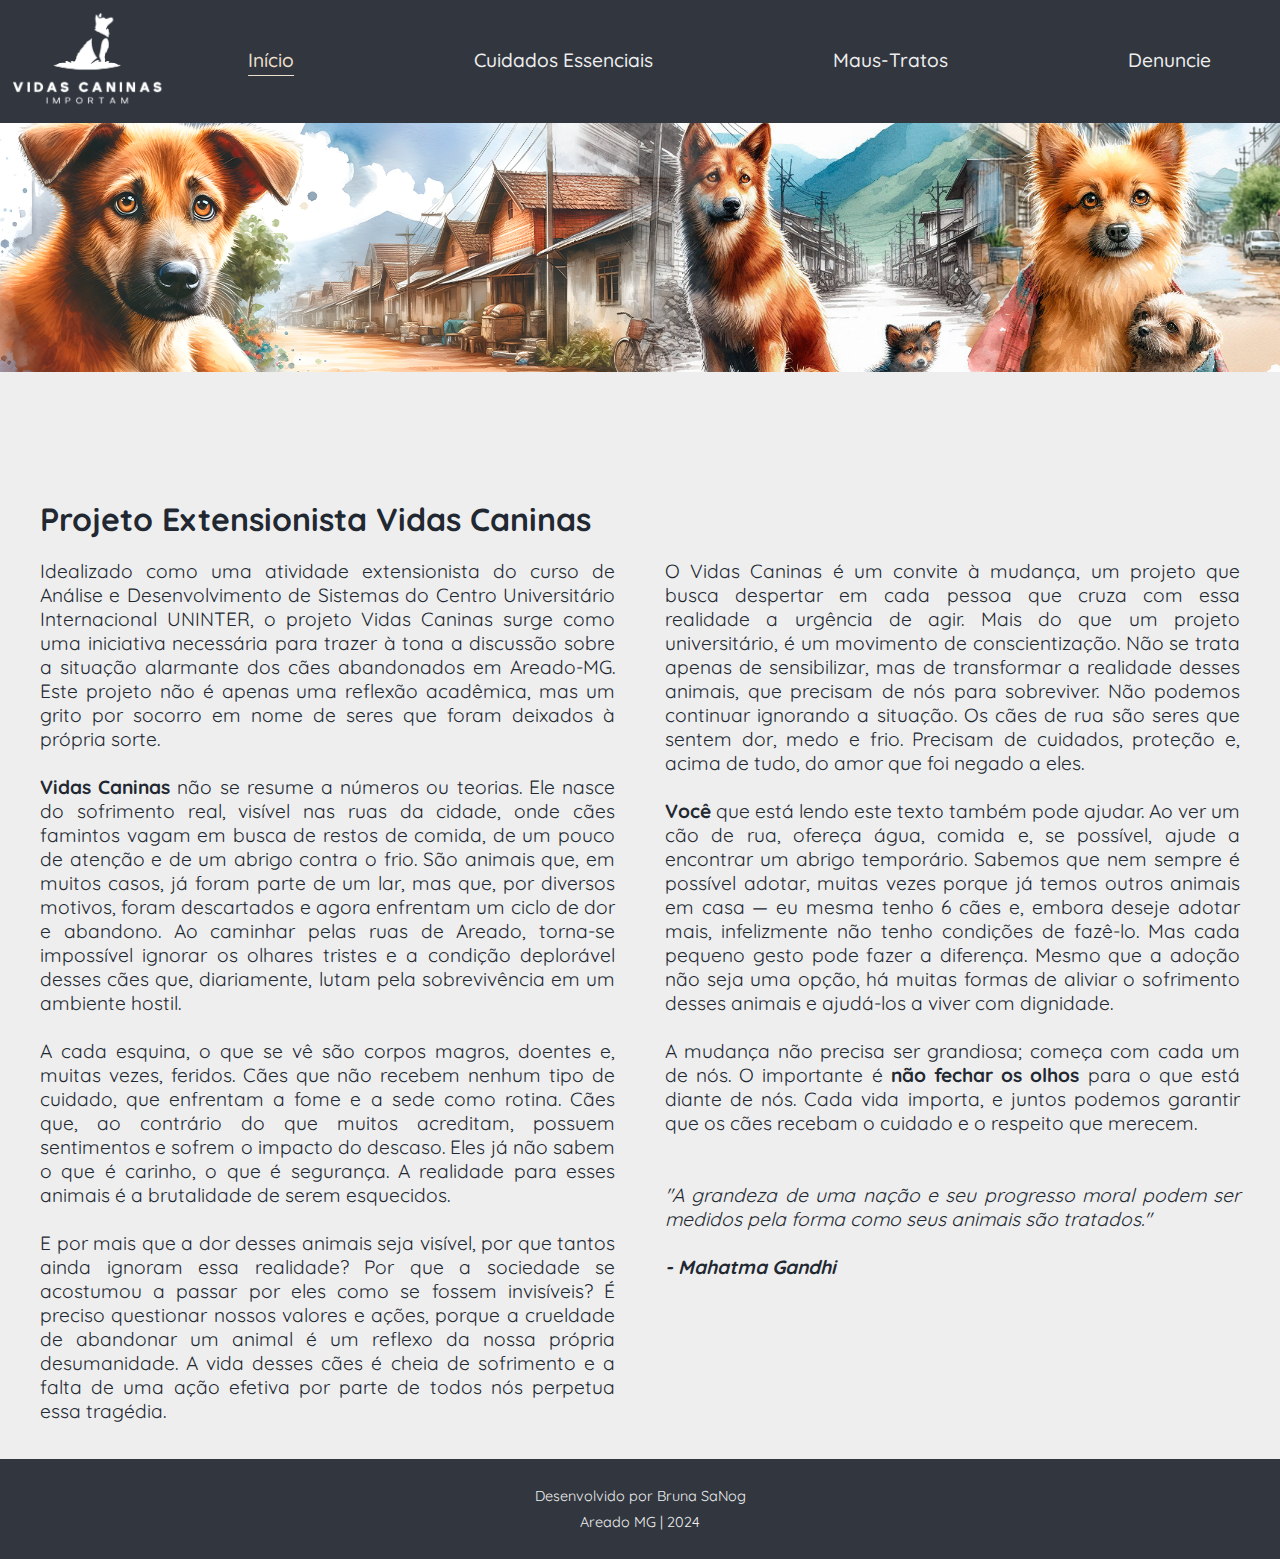
<file: index.html>
<!DOCTYPE html>
<html lang="pt_BR">

<head>
    <meta charset="UTF-8">
    <meta name="viewport" content="width=device-width, initial-scale=1.0">
    <title>Vidas Caninas</title>
    <link rel="stylesheet" href="./styles/style.css">
</head>

<body>

    <header class="header">
        <img src="./assets/img_logo.png" alt="Logo Vidas Caninas" class="header_logo">
        <img src="./assets/img_header_menu.png" alt="Menu" class="header_menu_image">
        
        <nav class="header_menu">
            <a class="header_menu_link active"  href="./index.html">Início</a>
            <a class="header_menu_link" href="./pages/cuidadosEssencials/cuidadosEssenciais.html">Cuidados Essenciais</a>
            <a class="header_menu_link" href="./pages/mausTratos.html">Maus-Tratos</a>
            <a class="header_menu_link" href="./pages/denuncie.html">Denuncie</a>
        </nav>
        
    </header>

    <main class="main">

        <div class="carousel">
                <img src="./assets/img_inicio.png" alt="banner vidas caninas" class="main_block_banner">
                <img src="./assets/img_inicio2.png" alt="banner vidas caninas" class="main_block_banner">
                <img src="./assets/img_inicio3.png" alt="banner vidas caninas" class="main_block_banner">
                <img src="./assets/img_inicio4.png" alt="banner vidas caninas" class="main_block_banner">
        </div>
        

        <section class=" main_block">  
            <h1 class="main_block_content_title">Projeto Extensionista Vidas Caninas</h1>

            <div class="main_block_content">
                <p class="main_block_content_text">Idealizado como uma atividade extensionista do curso de Análise e 
                Desenvolvimento de Sistemas do Centro Universitário
                Internacional UNINTER, o projeto Vidas Caninas surge como uma iniciativa necessária para trazer à tona a discussão sobre
                a situação alarmante dos cães abandonados em Areado-MG. Este projeto não é apenas uma reflexão acadêmica, mas
                um grito por socorro em nome de seres que foram deixados à própria sorte. <br><br>
                
                <strong>Vidas Caninas</strong> não se resume a números ou teorias. Ele nasce do sofrimento real, visível nas ruas da cidade, onde cães
                famintos vagam em busca de restos de comida, de um pouco de atenção e de um abrigo contra o frio. São animais que, em
                muitos casos, já foram parte de um lar, mas que, por diversos motivos, foram descartados e agora enfrentam um ciclo de
                dor e abandono. Ao caminhar pelas ruas de Areado, torna-se impossível ignorar os olhares tristes e a condição deplorável
                desses cães que, diariamente, lutam pela sobrevivência em um ambiente hostil. <br><br>
                
                A cada esquina, o que se vê são corpos magros, doentes e, muitas vezes, feridos. Cães que não recebem nenhum tipo de
                cuidado, que enfrentam a fome e a sede como rotina. Cães que, ao contrário do que muitos acreditam, possuem sentimentos
                e sofrem o impacto do descaso. Eles já não sabem o que é carinho, o que é segurança. A realidade para esses animais é a
                brutalidade de serem esquecidos. <br><br>
                
                E por mais que a dor desses animais seja visível, por que tantos ainda ignoram essa realidade? Por que a sociedade se
                acostumou a passar por eles como se fossem invisíveis? É preciso questionar nossos valores e ações, porque a crueldade
                de abandonar um animal é um reflexo da nossa própria desumanidade. A vida desses cães é cheia de sofrimento e a falta de
                uma ação efetiva por parte de todos nós perpetua essa tragédia.</p>

                <p class="main_block_content_text" id="main_text">O Vidas Caninas é um convite à mudança, um projeto que busca despertar 
                em cada pessoa que cruza com essa realidade a
                urgência de agir. Mais do que um projeto universitário, é um movimento de conscientização. Não se trata apenas de
                sensibilizar, mas de transformar a realidade desses animais, que precisam de nós para sobreviver. Não podemos continuar
                ignorando a situação. Os cães de rua são seres que sentem dor, medo e frio. Precisam de cuidados, proteção e, acima de
                tudo, do amor que foi negado a eles. <br><br>
                
                <strong>Você</strong> que está lendo este texto também pode ajudar. Ao ver um cão de rua, ofereça água, comida e, se possível, ajude a
                encontrar um abrigo temporário. Sabemos que nem sempre é possível adotar, muitas vezes porque já temos outros animais em
                casa — eu mesma tenho 6 cães e, embora deseje adotar mais, infelizmente não tenho condições de fazê-lo. Mas cada pequeno gesto pode fazer a diferença. 
                Mesmo que a adoção não seja uma opção, há muitas formas de
                aliviar o sofrimento desses animais e ajudá-los a viver com dignidade. <br><br>
                
                A mudança não precisa ser grandiosa; começa com cada um de nós. O importante é <strong>não fechar os olhos</strong> para o que está
                diante de nós. Cada vida importa, e juntos podemos garantir que os cães recebam o cuidado e o respeito que
                merecem.<br><br><br>

                <i>"A grandeza de uma nação e seu progresso moral podem ser medidos pela forma como seus animais são tratados."</i> <br><br>
                <strong><i>- Mahatma Gandhi</i></strong></p>
            </div>
        </section>
    </main>
    
    <footer class="footer">
        <p> Desenvolvido por Bruna SaNog</p>
        <p> Areado MG | 2024</p>
    </footer>

    <script src="./script.js"></script>
</body>

</html>
</file>
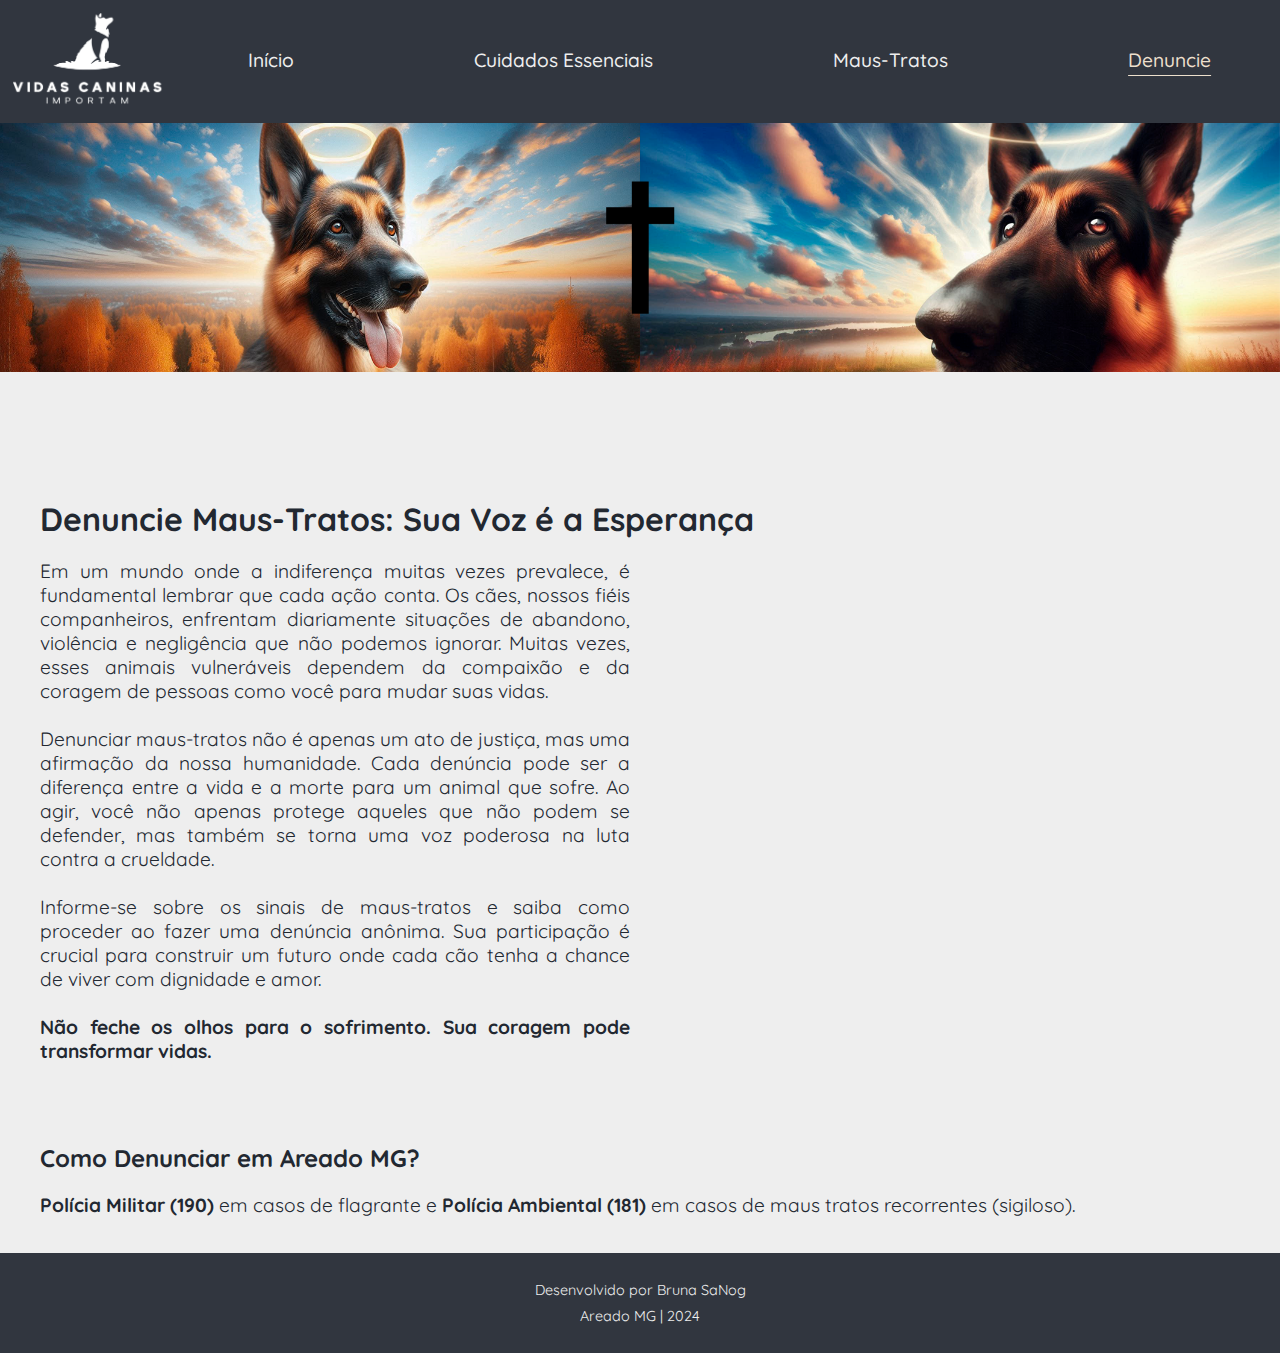
<file: pages/denuncie.html>
<!DOCTYPE html>
<html lang="pt_BR">

<head>
    <meta charset="UTF-8">
    <meta name="viewport" content="width=device-width, initial-scale=1.0">
    <title>Denuncie</title>
    <link rel="stylesheet" href="../styles/style.css">
</head>

<body>

    <header class="header">
        <img src="../assets/img_logo.png" alt="Logo Vidas Caninas" class="header_logo">
        <img src="../assets/img_header_menu.png" alt="Menu" class="header_menu_image">

        <nav class="header_menu">
            <a class="header_menu_link" href="../index.html">Início</a>
            <a class="header_menu_link" href="./cuidadosEssencials/cuidadosEssenciais.html">Cuidados Essenciais</a>
            <a class="header_menu_link" href="./mausTratos.html">Maus-Tratos</a>
            <a class="header_menu_link active" href="./denuncie.html">Denuncie</a>
        </nav>
    </header>

    <main class="main">
        <div class="carousel">
            <img src="../assets/img_denuncie1.png" alt="banner vidas caninas" class="main_block_banner">
            <img src="../assets/img_denuncie2.png" alt="banner vidas caninas" class="main_block_banner">
            <img src="../assets/img_denuncie3.png" alt="banner vidas caninas" class="main_block_banner">
            <img src="../assets/img_denuncie2.png" alt="banner vidas caninas" class="main_block_banner">
        </div>

        <section class=" main_block">
            <h1 class="main_block_content_title">Denuncie Maus-Tratos: Sua Voz é a Esperança
</h1>
            <div class="main_block_content">
                
                <p class="main_block_content_text">Em um mundo onde a indiferença muitas vezes prevalece, é fundamental lembrar que cada ação conta. Os cães, nossos fiéis
                companheiros, enfrentam diariamente situações de abandono, violência e negligência que não podemos ignorar. Muitas
                vezes, esses animais vulneráveis dependem da compaixão e da coragem de pessoas como você para mudar suas vidas. <br><br>

                Denunciar maus-tratos não é apenas um ato de justiça, mas uma afirmação da nossa humanidade. Cada denúncia pode ser a
                diferença entre a vida e a morte para um animal que sofre. Ao agir, você não apenas protege aqueles que não podem se
                defender, mas também se torna uma voz poderosa na luta contra a crueldade. <br><br>

                Informe-se sobre os sinais de maus-tratos e saiba como proceder ao fazer uma denúncia anônima. Sua participação é crucial para
                construir um futuro onde cada cão tenha a chance de viver com dignidade e amor.<br><br>

                <strong>Não feche os olhos para o sofrimento. Sua coragem pode transformar vidas.</strong>
            
                </p>
            
            <div class="video_container">
            <iframe width="560" height="315" src="https://www.youtube.com/embed/aBMFTufS4BA?si=b_wmKlFZf_4jcHaY"
                title="YouTube video player" frameborder="0"
                allow="accelerometer; autoplay; clipboard-write; encrypted-media; gyroscope; picture-in-picture; web-share"
                referrerpolicy="strict-origin-when-cross-origin" allowfullscreen>
            </iframe>
            </div>   
            </div>
            <br><br>
            <h2 class="main_block_content_title_h2">Como Denunciar em Areado MG?</h2>
            <p class="main_block_content_text"><strong>Polícia Militar (190)</strong> em casos de flagrante e <strong>Polícia Ambiental (181)</strong> em casos de maus tratos recorrentes (sigiloso).</p>
        </section>
    </main>

    <footer class="footer">
        <p> Desenvolvido por Bruna SaNog</p>
        <p> Areado MG | 2024</p>
    </footer>

    <script src="../script.js"></script>

</body>

</html>
</file>
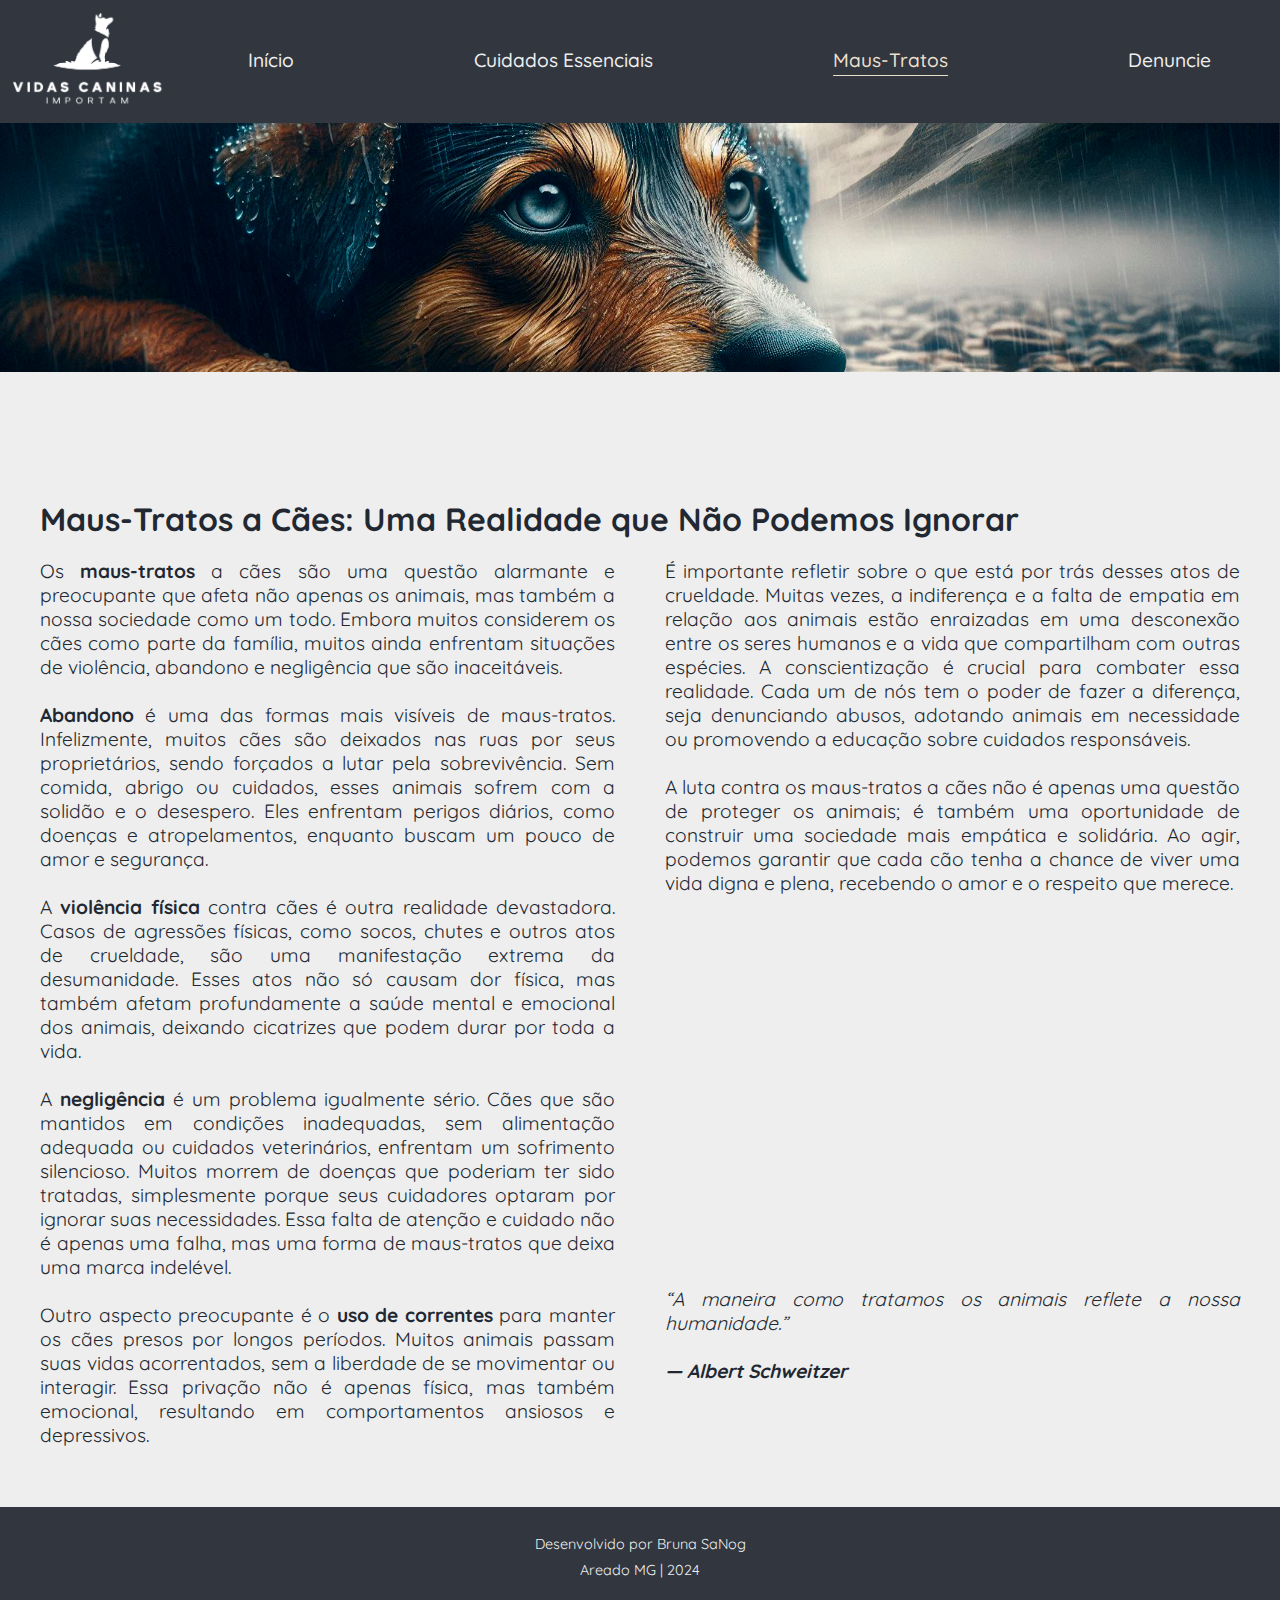
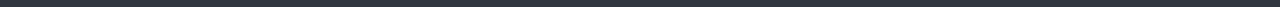
<file: pages/mausTratos.html>
<!DOCTYPE html>
<html lang="pt_BR">

<head>
    <meta charset="UTF-8">
    <meta name="viewport" content="width=device-width, initial-scale=1.0">
    <title>Maus-Tratos</title>
    <link rel="stylesheet" href="../styles/style.css">
</head>

<body>

    <header class="header">
        <img src="../assets/img_logo.png" alt="Logo Vidas Caninas" class="header_logo">
        <img src="../assets/img_header_menu.png" alt="Menu" class="header_menu_image">

        <nav class="header_menu">
            <a class="header_menu_link" href="../index.html">Início</a>
            <a class="header_menu_link" href="./cuidadosEssencials/cuidadosEssenciais.html">Cuidados Essenciais</a>
            <a class="header_menu_link active" href="./mausTratos.html">Maus-Tratos</a>
            <a class="header_menu_link" href="./denuncie.html">Denuncie</a>
        </nav>
    </header>

    <main class="main">

        <div class="carousel">
            <img src="../assets/img_maus-tratos1.png" alt="banner vidas caninas" class="main_block_banner">
            <img src="../assets/img_maus-tratos2.png" alt="banner vidas caninas" class="main_block_banner">
            <img src="../assets/img_maus-tratos3.png" alt="banner vidas caninas" class="main_block_banner">
            <img src="../assets/img_maus-tratos4.png" alt="banner vidas caninas" class="main_block_banner">
        </div>

        <section class=" main_block">
            <h1 class="main_block_content_title">Maus-Tratos a Cães: Uma Realidade que Não Podemos Ignorar</h1>
            <div class="main_block_content">
                
                <p class="main_block_content_text">Os <strong>maus-tratos</strong> a cães são uma questão alarmante e preocupante que afeta não apenas os animais, mas também a nossa
                sociedade como um todo. Embora muitos considerem os cães como parte da família, muitos ainda enfrentam situações de
                violência, abandono e negligência que são inaceitáveis.<br><br>

                <strong>Abandono</strong> é uma das formas mais visíveis de maus-tratos. Infelizmente, muitos cães são deixados nas ruas por seus
                proprietários, sendo forçados a lutar pela sobrevivência. Sem comida, abrigo ou cuidados, esses animais sofrem com a
                solidão e o desespero. Eles enfrentam perigos diários, como doenças e atropelamentos, enquanto buscam um pouco de amor e
                segurança. <br><br>

                A <strong>violência física</strong> contra cães é outra realidade devastadora. Casos de agressões físicas, como socos, chutes e outros
                atos de crueldade, são uma manifestação extrema da desumanidade. Esses atos não só causam dor física, mas também afetam
                profundamente a saúde mental e emocional dos animais, deixando cicatrizes que podem durar por toda a vida. <br><br>
            
                A <strong>negligência</strong> é um problema igualmente sério. Cães que são mantidos em condições inadequadas, sem alimentação adequada
                ou cuidados veterinários, enfrentam um sofrimento silencioso. Muitos morrem de doenças que poderiam ter sido tratadas,
                simplesmente porque seus cuidadores optaram por ignorar suas necessidades. Essa falta de atenção e cuidado não é apenas
                uma falha, mas uma forma de maus-tratos que deixa uma marca indelével. <br><br> 

                Outro aspecto preocupante é o <strong>uso de correntes</strong> para manter os cães presos por longos períodos. Muitos
                animais passam
                suas vidas acorrentados, sem a liberdade de se movimentar ou interagir. Essa privação não é apenas física, mas também
                emocional, resultando em comportamentos ansiosos e depressivos. <br><br>

               
                </p> 

                <div class="main_block_content_text">
                    <p class="main_block_content_text">
                    
                        É importante refletir sobre o que está por trás desses atos de crueldade. Muitas vezes, a indiferença e a falta de
                        empatia em relação aos animais estão enraizadas em uma desconexão entre os seres humanos e a vida que compartilham
                        com
                        outras espécies. A conscientização é crucial para combater essa realidade. Cada um de nós tem o poder de fazer a
                        diferença, seja denunciando abusos, adotando animais em necessidade ou promovendo a educação sobre cuidados
                        responsáveis. <br><br>
                    
                        A luta contra os maus-tratos a cães não é apenas uma questão de proteger os animais; é também uma oportunidade de
                        construir uma sociedade mais empática e solidária. Ao agir, podemos garantir que cada cão tenha a chance de viver
                        uma
                        vida digna e plena, recebendo o amor e o respeito que merece. <br><br>
                    
                    <div class="video_container">
                        <iframe width="560" height="315" src="https://www.youtube.com/embed/AoQP0fL0umU?si=8kA2MAnyF6LssYMh"
                            title="YouTube video player" frameborder="0"
                            allow="accelerometer; autoplay; clipboard-write; encrypted-media; gyroscope; picture-in-picture; web-share"
                            referrerpolicy="strict-origin-when-cross-origin" allowfullscreen>
                        </iframe>
                    </div> <br><br>
                     
                    <i>“A maneira como tratamos os animais reflete a nossa humanidade.”</i><br><br>
                    <strong><i>— Albert Schweitzer</i></strong>      
                    </p>
                    
                </div>
            </div>

            
        </section>
    </main>

    <footer class="footer">
        <p> Desenvolvido por Bruna SaNog</p>
        <p> Areado MG | 2024</p>
    </footer>

    <script src="../script.js"></script>

</body>

</html>
</file>
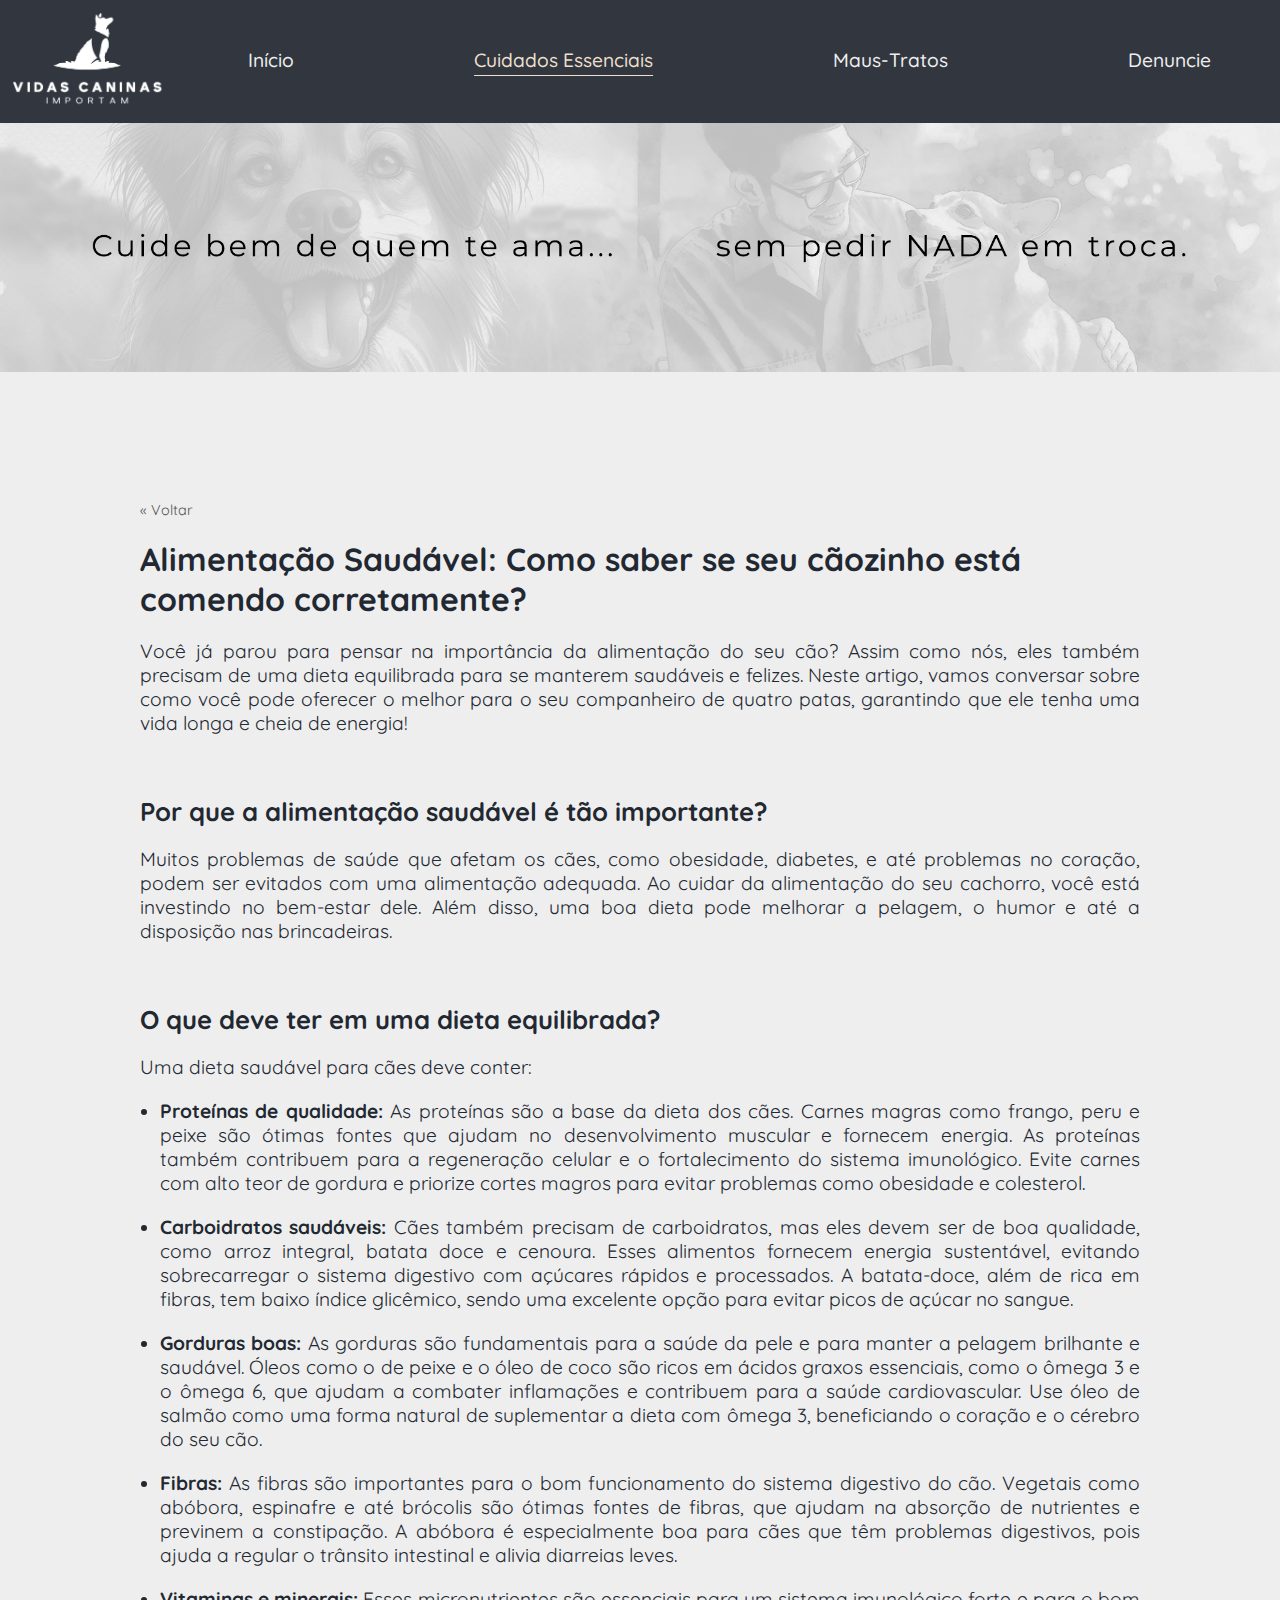
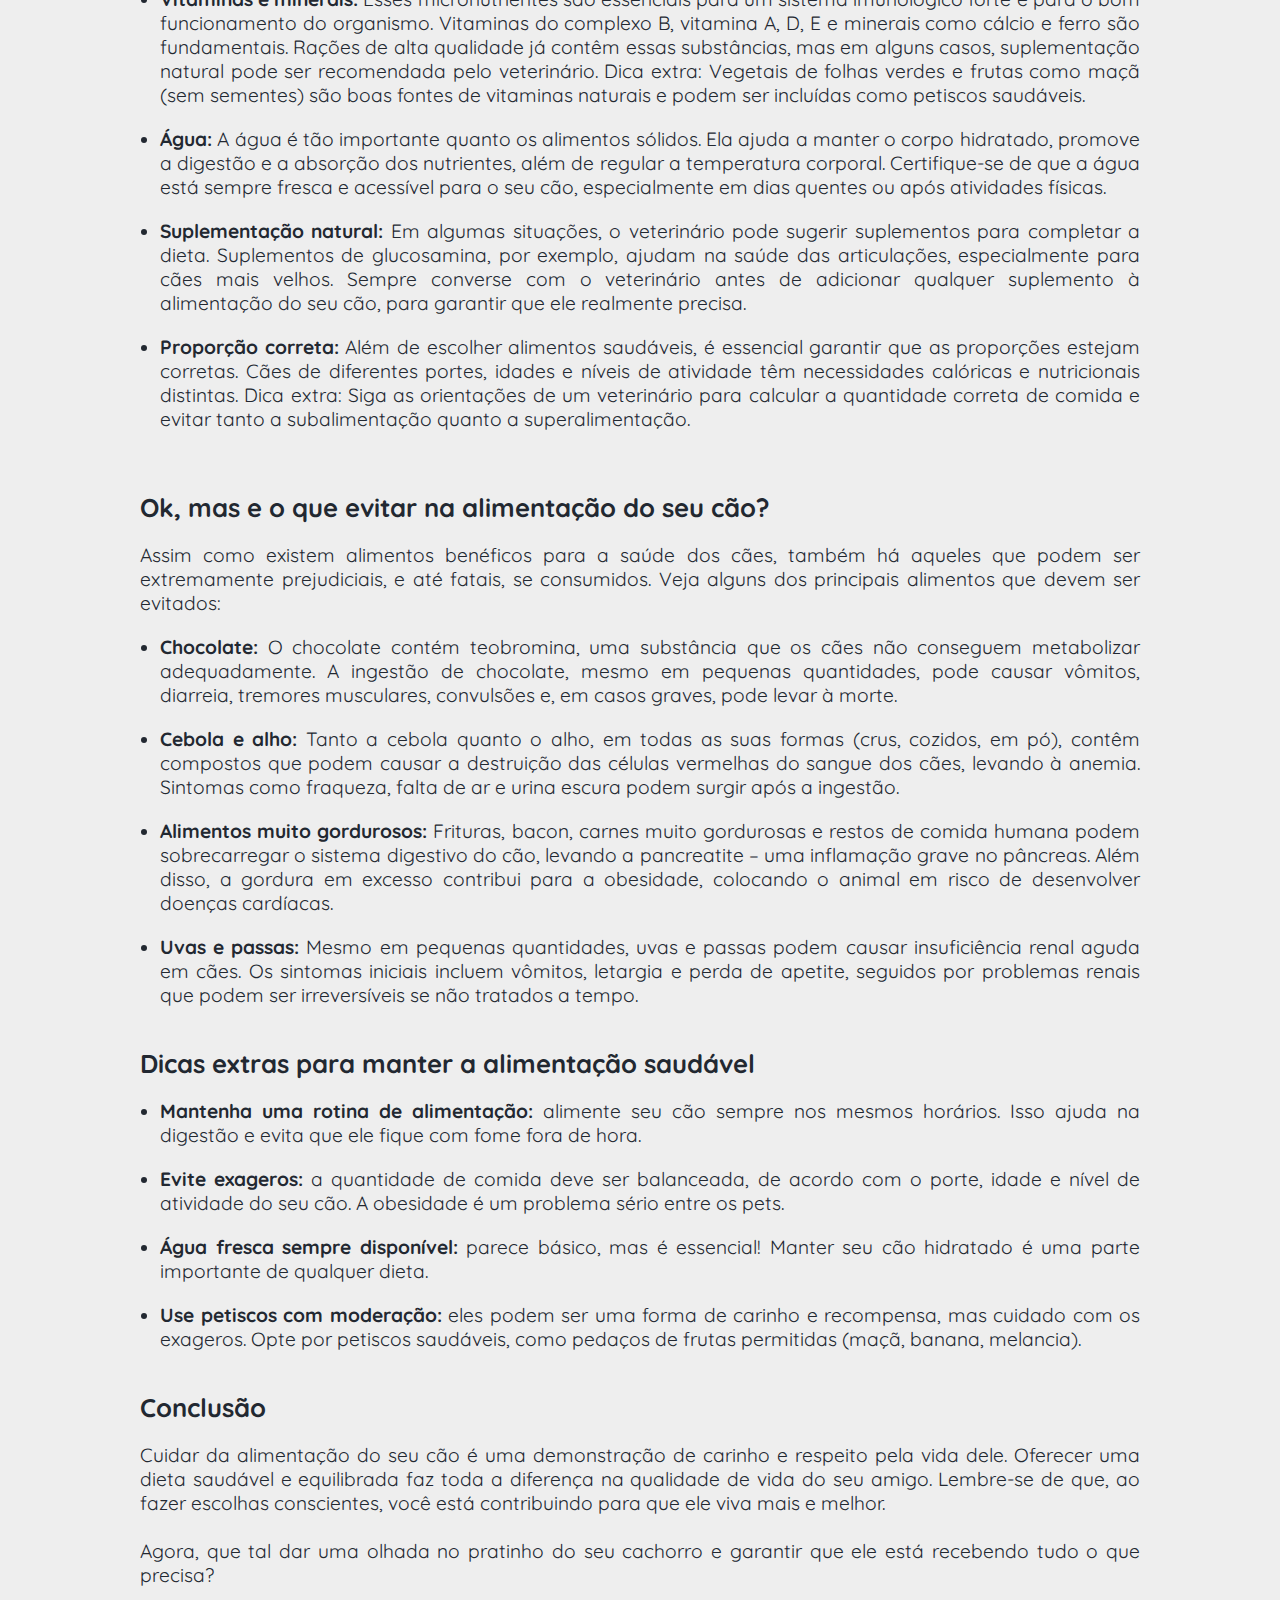
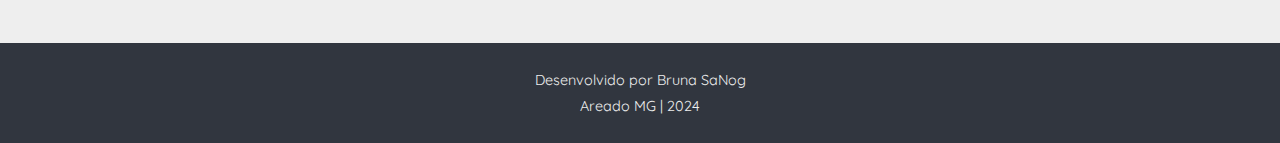
<file: pages/cuidadosEssencials/alimentacao.html>
<!DOCTYPE html>
<html lang="pt_BR">

<head>
    <meta charset="UTF-8">
    <meta name="viewport" content="width=device-width, initial-scale=1.0">
    <title>Alimentação</title>
    <link rel="stylesheet" href="../../styles/style.css">
</head>

<body>

    <header class="header">
        <img src="../../assets/img_logo.png" alt="Logo Vidas Caninas" class="header_logo">
        <img src="../../assets/img_header_menu.png" alt="Menu" class="header_menu_image">

        <nav class="header_menu">
            <a class="header_menu_link" href="../../index.html">Início</a>
            <a class="header_menu_link active" href="./cuidadosEssenciais.html">Cuidados Essenciais</a>
            <a class="header_menu_link" href="../mausTratos.html">Maus-Tratos</a>
            <a class="header_menu_link" href="../denuncie.html">Denuncie</a>
        </nav>
    </header>

    <main class="main">
        <div class="carousel">
            <img src="../../assets/img_cuidados1.png" alt="banner vidas caninas" class="main_block_banner">
            <img src="../../assets/img_cuidados2.png" alt="banner vidas caninas" class="main_block_banner">
        </div>

        <section class="main_block" id="pages_block">

            <p class="pages_button">
                <a id="pages_button_link" href="./cuidadosEssenciais.html" >&laquo; Voltar</a>
            </p>

            <h1 class="main_block_content_title">Alimentação Saudável: Como saber se seu cãozinho está comendo corretamente?</h1>

            <p class="main_block_content_text">
                Você já parou para pensar na importância da alimentação do seu cão? Assim como nós, eles também precisam de uma dieta
                equilibrada para se manterem saudáveis e felizes. Neste artigo, vamos conversar sobre como você pode oferecer o melhor
                para o seu companheiro de quatro patas, garantindo que ele tenha uma vida longa e cheia de energia!
            </p><br>

            <h3 class="main_block_content_sub">Por que a alimentação saudável é tão importante?</h3>

            <p class="main_block_content_text">
            Muitos problemas de saúde que afetam os cães, como obesidade, diabetes, e até problemas no coração, podem ser evitados
            com uma alimentação adequada. Ao cuidar da alimentação do seu cachorro, você está investindo no bem-estar dele. Além
            disso, uma boa dieta pode melhorar a pelagem, o humor e até a disposição nas brincadeiras.
            </p> <br>

            <h3 class="main_block_content_sub">O que deve ter em uma dieta equilibrada?</h3>
            <p class="main_block_content_text">
                Uma dieta saudável para cães deve conter: <br>

                <ul class="main_block_list">
                    <li class="main_block_content_text"><strong>Proteínas de qualidade:</strong> As proteínas são a base da dieta dos cães. Carnes magras como frango, peru e peixe são ótimas fontes que ajudam no
                    desenvolvimento muscular e fornecem energia. As proteínas também contribuem para a regeneração celular e o fortalecimento 
                    do sistema imunológico. Evite carnes com alto teor de gordura e priorize cortes magros para evitar problemas como obesidade e
                    colesterol.
                    </li><br>

                    <li class="main_block_content_text"><strong>Carboidratos saudáveis:</strong> Cães também precisam de carboidratos, mas eles devem ser de boa qualidade, como arroz integral, batata doce e cenoura.
                    Esses alimentos fornecem energia sustentável, evitando sobrecarregar o sistema digestivo com açúcares rápidos e
                    processados. A batata-doce, além de rica em fibras, tem baixo índice glicêmico, sendo uma excelente opção para evitar
                    picos de açúcar no sangue.
                    </li><br>

                    <li class="main_block_content_text"><strong>Gorduras boas:</strong> As gorduras são fundamentais para a saúde da pele e para manter a pelagem brilhante e saudável. Óleos como o de peixe e
                    o óleo de coco são ricos em ácidos graxos essenciais, como o ômega 3 e o ômega 6, que ajudam a combater inflamações e
                    contribuem para a saúde cardiovascular. Use óleo de salmão como uma forma natural de suplementar a dieta com ômega 3, beneficiando o coração e o
                    cérebro do seu cão.
                    </li><br>

                    <li class="main_block_content_text"><strong>Fibras:</strong> As fibras são importantes para o bom funcionamento do sistema digestivo do cão. Vegetais como abóbora, espinafre e até
                    brócolis são ótimas fontes de fibras, que ajudam na absorção de nutrientes e previnem a constipação. A abóbora é especialmente boa para cães que têm problemas digestivos, pois ajuda a regular o trânsito
                    intestinal e alivia diarreias leves.
                    </li><br>

                    <li class="main_block_content_text"><strong>Vitaminas e minerais:</strong> Esses micronutrientes são essenciais para um sistema imunológico forte e para o bom funcionamento do organismo.
                    Vitaminas do complexo B, vitamina A, D, E e minerais como cálcio e ferro são fundamentais. Rações de alta qualidade já
                    contêm essas substâncias, mas em alguns casos, suplementação natural pode ser recomendada pelo veterinário.
                    Dica extra: Vegetais de folhas verdes e frutas como maçã (sem sementes) são boas fontes de vitaminas naturais e podem
                    ser incluídas como petiscos saudáveis.
                    </li><br>

                    <li class="main_block_content_text"><strong>Água:</strong> A água é tão importante quanto os alimentos sólidos. Ela ajuda a manter o corpo hidratado, promove a digestão e a
                    absorção dos nutrientes, além de regular a temperatura corporal. Certifique-se de que a água está sempre fresca e acessível para o seu cão, especialmente em dias quentes ou
                    após atividades físicas.
                    </li><br>

                    <li class="main_block_content_text"><strong>Suplementação natural:</strong> Em algumas situações, o veterinário pode sugerir suplementos para completar a dieta. Suplementos de glucosamina, por
                    exemplo, ajudam na saúde das articulações, especialmente para cães mais velhos. Sempre converse com o veterinário antes de adicionar qualquer suplemento à alimentação do seu cão, para
                    garantir que ele realmente precisa.
                    </li><br>

                    <li class="main_block_content_text"><strong>Proporção correta:</strong> Além de escolher alimentos saudáveis, é essencial garantir que as proporções estejam corretas. Cães de diferentes
                    portes, idades e níveis de atividade têm necessidades calóricas e nutricionais distintas.
                    Dica extra: Siga as orientações de um veterinário para calcular a quantidade correta de comida e evitar tanto a
                    subalimentação quanto a superalimentação.
                    </li><br><br>
                </ul>
                
                <h3 class="main_block_content_sub">Ok, mas e o que evitar na alimentação do seu cão?</h3>

                <p class="main_block_content_text">
                    Assim como existem alimentos benéficos para a saúde dos cães, também há aqueles que podem ser extremamente prejudiciais,
                    e até fatais, se consumidos. Veja alguns dos principais alimentos que devem ser evitados:
                </p> 
                
                
                <ul class="main_block_list">
                    <li class="main_block_content_text"><strong>Chocolate:</strong> O chocolate contém teobromina, uma substância que os cães não conseguem metabolizar adequadamente. A ingestão de
                    chocolate, mesmo em pequenas quantidades, pode causar vômitos, diarreia, tremores musculares, convulsões e, em casos
                    graves, pode levar à morte.</li><br>
                    <li class="main_block_content_text"><strong>Cebola e alho:</strong> Tanto a cebola quanto o alho, em todas as suas formas (crus, cozidos, em pó), contêm compostos que podem causar a
                    destruição das células vermelhas do sangue dos cães, levando à anemia. Sintomas como fraqueza, falta de ar e urina
                    escura podem surgir após a ingestão.</li><br>
                    <li class="main_block_content_text"><strong>Alimentos muito gordurosos:</strong> Frituras, bacon, carnes muito gordurosas e restos de comida humana podem sobrecarregar o sistema digestivo do cão,
                    levando a pancreatite – uma inflamação grave no pâncreas. Além disso, a gordura em excesso contribui para a obesidade,
                    colocando o animal em risco de desenvolver doenças cardíacas.</li><br>
                    <li class="main_block_content_text"><strong>Uvas e passas:</strong> Mesmo em pequenas quantidades, uvas e passas podem causar insuficiência renal aguda em cães. Os sintomas iniciais
                    incluem vômitos, letargia e perda de apetite, seguidos por problemas renais que podem ser irreversíveis se não tratados
                    a tempo.</li><br>
                </ul>

                <h3 class="main_block_content_sub">Dicas extras para manter a alimentação saudável</h3>
                <ul class="main_block_list">
                    <li class="main_block_content_text"><strong>Mantenha uma rotina de alimentação:</strong> alimente seu cão sempre nos mesmos horários. Isso ajuda na
                        digestão e evita que ele fique com fome fora de hora.</li><br>
                    <li class="main_block_content_text"><strong>Evite exageros:</strong> a quantidade de comida deve ser balanceada, de acordo com o porte, idade e
                        nível de atividade do seu cão. A obesidade é um problema sério entre os pets.</li><br>
                    <li class="main_block_content_text"><strong>Água fresca sempre disponível:</strong> parece básico, mas é essencial! Manter seu cão hidratado é uma
                        parte importante de qualquer dieta.</li><br>
                    <li class="main_block_content_text"><strong>Use petiscos com moderação:</strong> eles podem ser uma forma de carinho e recompensa, mas cuidado com
                        os exageros. Opte por petiscos saudáveis, como pedaços de frutas permitidas (maçã, banana, melancia).</li><br>
                </ul>

                <h3 class="main_block_content_sub">Conclusão</h3>
                <p class="main_block_content_text">
                Cuidar da alimentação do seu cão é uma demonstração de carinho e respeito pela vida dele. Oferecer uma dieta saudável e
                equilibrada faz toda a diferença na qualidade de vida do seu amigo. Lembre-se de que, ao fazer escolhas conscientes,
                você está contribuindo para que ele viva mais e melhor. <br><br>
                
                Agora, que tal dar uma olhada no pratinho do seu cachorro e garantir que ele está recebendo tudo o que precisa?
                </p>
            </p>

        </section>
    </main>

    <footer class="footer">
        <p> Desenvolvido por Bruna SaNog</p>
        <p> Areado MG | 2024</p>
    </footer>

    <script src="../../script.js"></script>

</body>

</html>
</file>
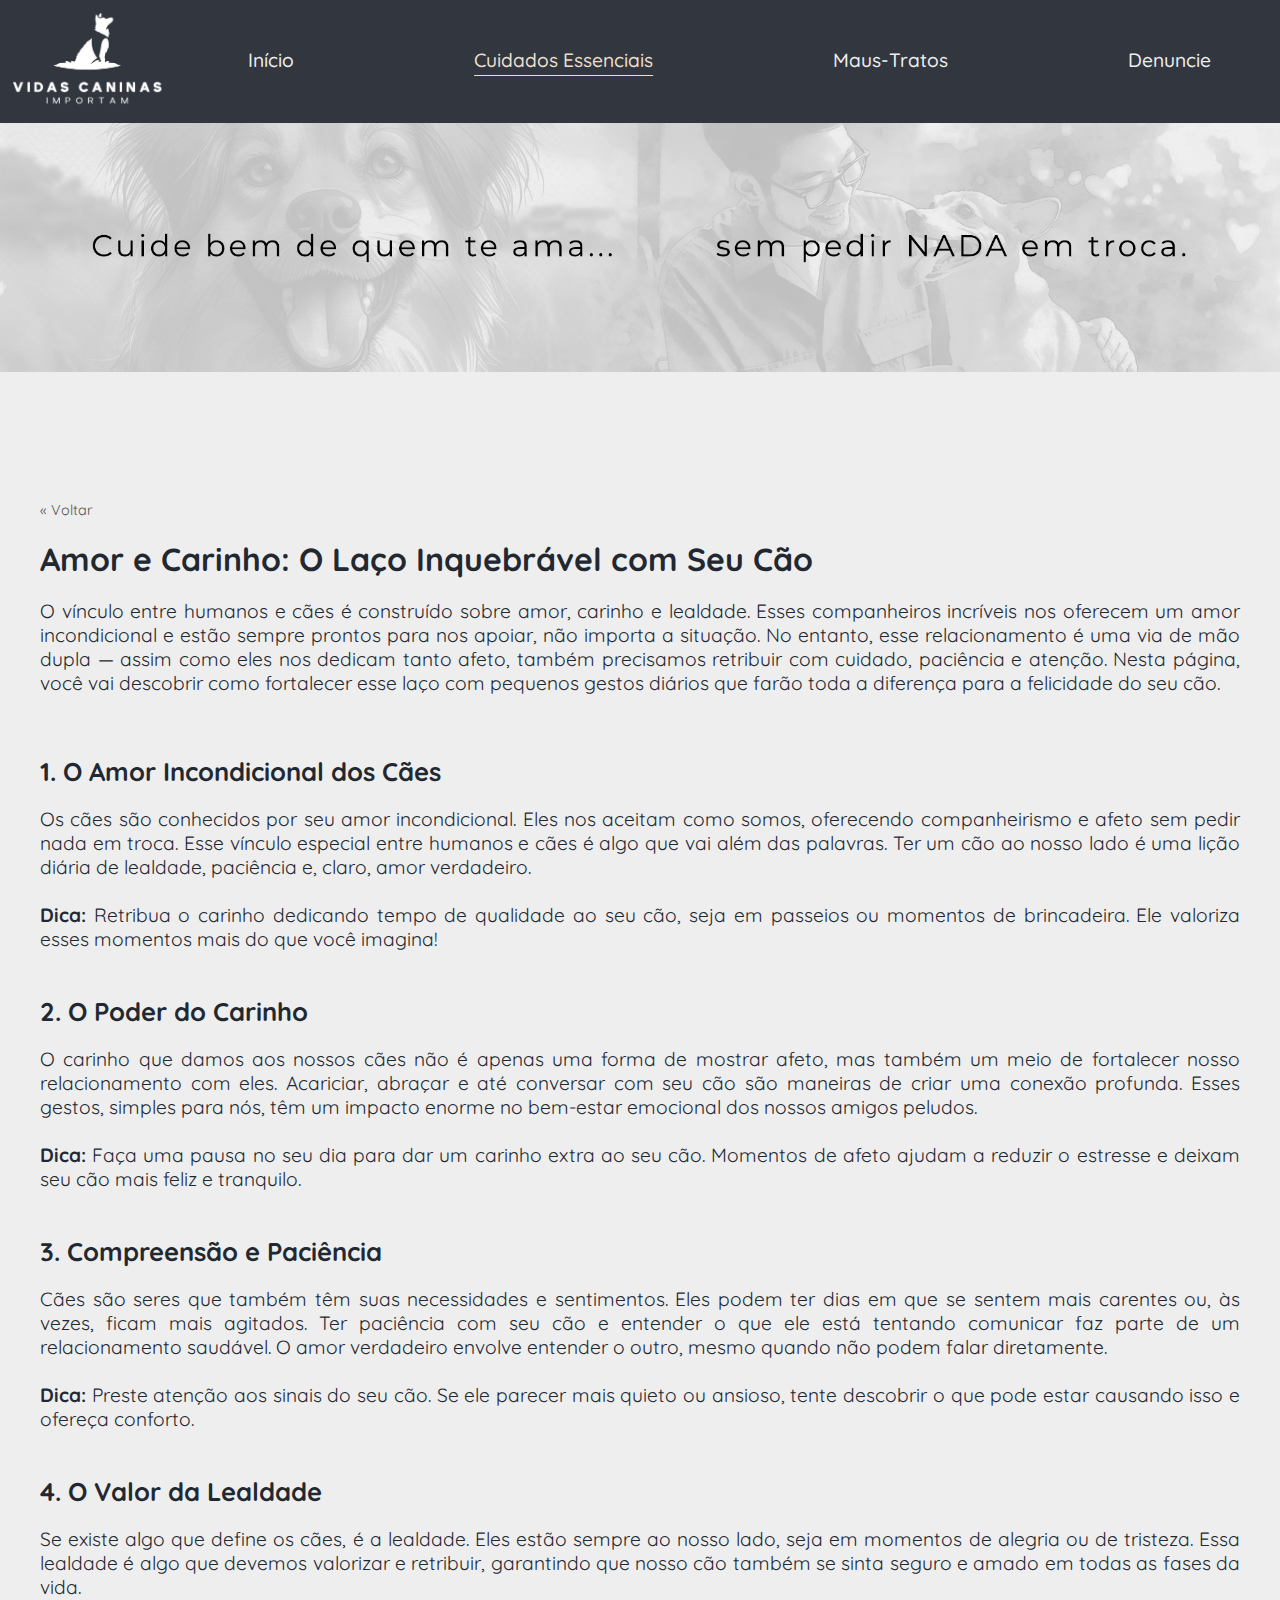
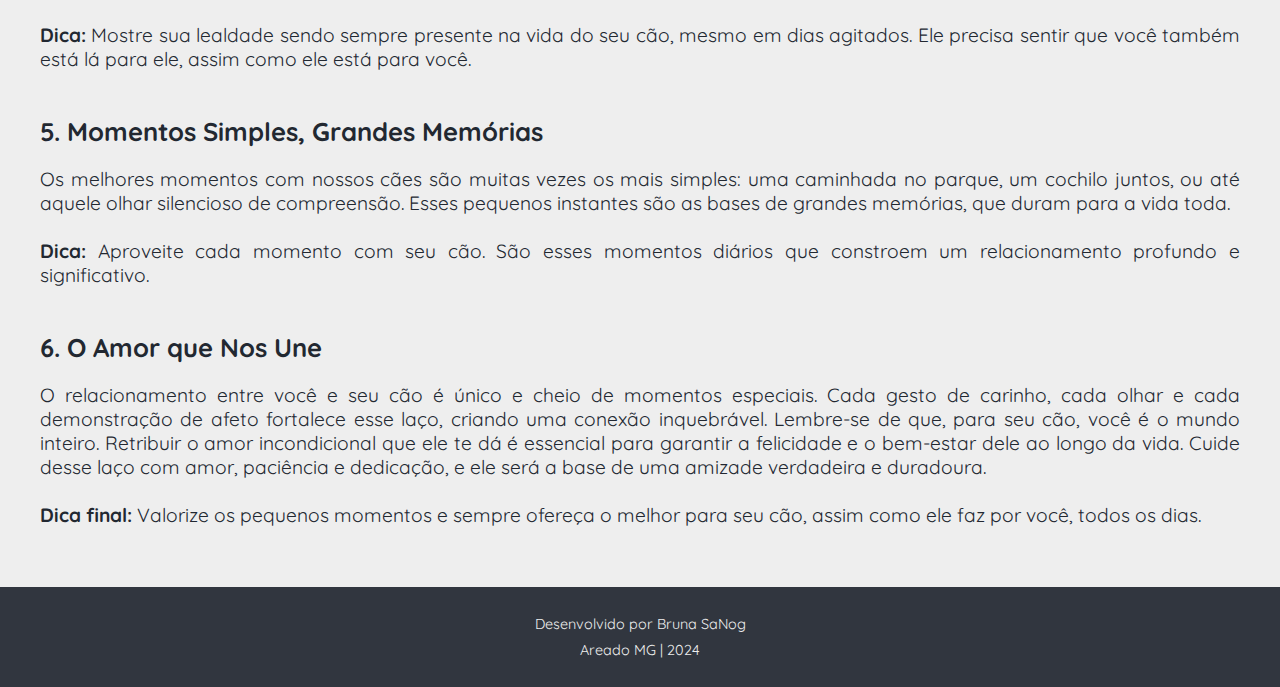
<file: pages/cuidadosEssencials/amorCarinho.html>
<!DOCTYPE html>
<html lang="pt_BR">

<head>
    <meta charset="UTF-8">
    <meta name="viewport" content="width=device-width, initial-scale=1.0">
    <title>Amor e Carinho</title>
    <link rel="stylesheet" href="../../styles/style.css">
</head>

<body>

    <header class="header">
        <img src="../../assets/img_logo.png" alt="Logo Vidas Caninas" class="header_logo">
        <img src="../../assets/img_header_menu.png" alt="Menu" class="header_menu_image">

        <nav class="header_menu">
            <a class="header_menu_link" href="../../index.html">Início</a>
            <a class="header_menu_link active" href="./cuidadosEssenciais.html">Cuidados Essenciais</a>
            <a class="header_menu_link" href="../mausTratos.html">Maus-Tratos</a>
            <a class="header_menu_link" href="../denuncie.html">Denuncie</a>
        </nav>
    </header>

    <main class="main">
        <div class="carousel">
            <img src="../../assets/img_cuidados1.png" alt="banner vidas caninas" class="main_block_banner">
            <img src="../../assets/img_cuidados2.png" alt="banner vidas caninas" class="main_block_banner">
        </div>

        <section class=" main_block">
            <p class="pages_button">
                <a id="pages_button_link" href="./cuidadosEssenciais.html">&laquo; Voltar</a>
            </p>

    <h1 class="main_block_content_title">Amor e Carinho: O Laço Inquebrável com Seu Cão</h1>
    <p class="main_block_content_text">
        O vínculo entre humanos e cães é construído sobre amor, carinho e lealdade. Esses companheiros incríveis nos
        oferecem um amor incondicional e estão sempre prontos para nos apoiar, não importa a situação. No entanto, esse
        relacionamento é uma via de mão dupla — assim como eles nos dedicam tanto afeto, também precisamos retribuir com
        cuidado, paciência e atenção. Nesta página, você vai descobrir como fortalecer esse laço com pequenos gestos diários
        que farão toda a diferença para a felicidade do seu cão.
    </p> <br>

        
    <h3 class="main_block_content_sub">1. O Amor Incondicional dos Cães</h3>
    <p class="main_block_content_text">
        Os cães são conhecidos por seu amor incondicional. Eles nos aceitam como somos, oferecendo companheirismo e afeto
        sem pedir nada em troca. Esse vínculo especial entre humanos e cães é algo que vai além das palavras. Ter um cão ao
        nosso lado é uma lição diária de lealdade, paciência e, claro, amor verdadeiro. <br><br>
    
        <strong>Dica:</strong> Retribua o carinho dedicando tempo de qualidade ao seu cão, seja em passeios ou momentos de
        brincadeira. Ele valoriza esses momentos mais do que você imagina! <br><br>
    </p>
    
    <h3 class="main_block_content_sub">2. O Poder do Carinho</h3>
    <p class="main_block_content_text">
        O carinho que damos aos nossos cães não é apenas uma forma de mostrar afeto, mas também um meio de fortalecer nosso
        relacionamento com eles. Acariciar, abraçar e até conversar com seu cão são maneiras de criar uma conexão profunda.
        Esses gestos, simples para nós, têm um impacto enorme no bem-estar emocional dos nossos amigos peludos. <br><br>
    
        <strong>Dica:</strong> Faça uma pausa no seu dia para dar um carinho extra ao seu cão. Momentos de afeto ajudam a
        reduzir o estresse e deixam seu cão mais feliz e tranquilo. <br><br>
    </p>
    
    <h3 class="main_block_content_sub">3. Compreensão e Paciência</h3>
    <p class="main_block_content_text">
        Cães são seres que também têm suas necessidades e sentimentos. Eles podem ter dias em que se sentem mais carentes
        ou, às vezes, ficam mais agitados. Ter paciência com seu cão e entender o que ele está tentando comunicar faz parte
        de um relacionamento saudável. O amor verdadeiro envolve entender o outro, mesmo quando não podem falar diretamente.
        <br><br>
    
        <strong>Dica:</strong> Preste atenção aos sinais do seu cão. Se ele parecer mais quieto ou ansioso, tente descobrir
        o que pode estar causando isso e ofereça conforto. <br><br>
    </p>
    
    <h3 class="main_block_content_sub">4. O Valor da Lealdade</h3>
    <p class="main_block_content_text">
        Se existe algo que define os cães, é a lealdade. Eles estão sempre ao nosso lado, seja em momentos de alegria ou de
        tristeza. Essa lealdade é algo que devemos valorizar e retribuir, garantindo que nosso cão também se sinta seguro e
        amado em todas as fases da vida. <br><br>
    
        <strong>Dica:</strong> Mostre sua lealdade sendo sempre presente na vida do seu cão, mesmo em dias agitados. Ele
        precisa sentir que você também está lá para ele, assim como ele está para você. <br><br>
    </p>
    
    <h3 class="main_block_content_sub">5. Momentos Simples, Grandes Memórias</h3>
    <p class="main_block_content_text">
        Os melhores momentos com nossos cães são muitas vezes os mais simples: uma caminhada no parque, um cochilo juntos,
        ou até aquele olhar silencioso de compreensão. Esses pequenos instantes são as bases de grandes memórias, que duram
        para a vida toda. <br><br>
    
        <strong>Dica:</strong> Aproveite cada momento com seu cão. São esses momentos diários que constroem um
        relacionamento profundo e significativo. <br><br>
    </p>

    <h3 class="main_block_content_sub">6. O Amor que Nos Une</h3>
    <p class="main_block_content_text">
        O relacionamento entre você e seu cão é único e cheio de momentos especiais. Cada gesto de carinho, cada olhar e
        cada demonstração de afeto fortalece esse laço, criando uma conexão inquebrável. Lembre-se de que, para seu cão,
        você é o mundo inteiro. Retribuir o amor incondicional que ele te dá é essencial para garantir a felicidade e o
        bem-estar dele ao longo da vida. Cuide desse laço com amor, paciência e dedicação, e ele será a base de uma amizade
        verdadeira e duradoura. <br><br>
    
        <strong>Dica final:</strong> Valorize os pequenos momentos e sempre ofereça o melhor para seu cão, assim como ele
        faz por você, todos os dias. <br><br>
    </p>


        </section>
    </main>

    <footer class="footer">
        <p> Desenvolvido por Bruna SaNog</p>
        <p> Areado MG | 2024</p>
    </footer>

    <script src="../../script.js"></script>

</body>

</html>
</file>
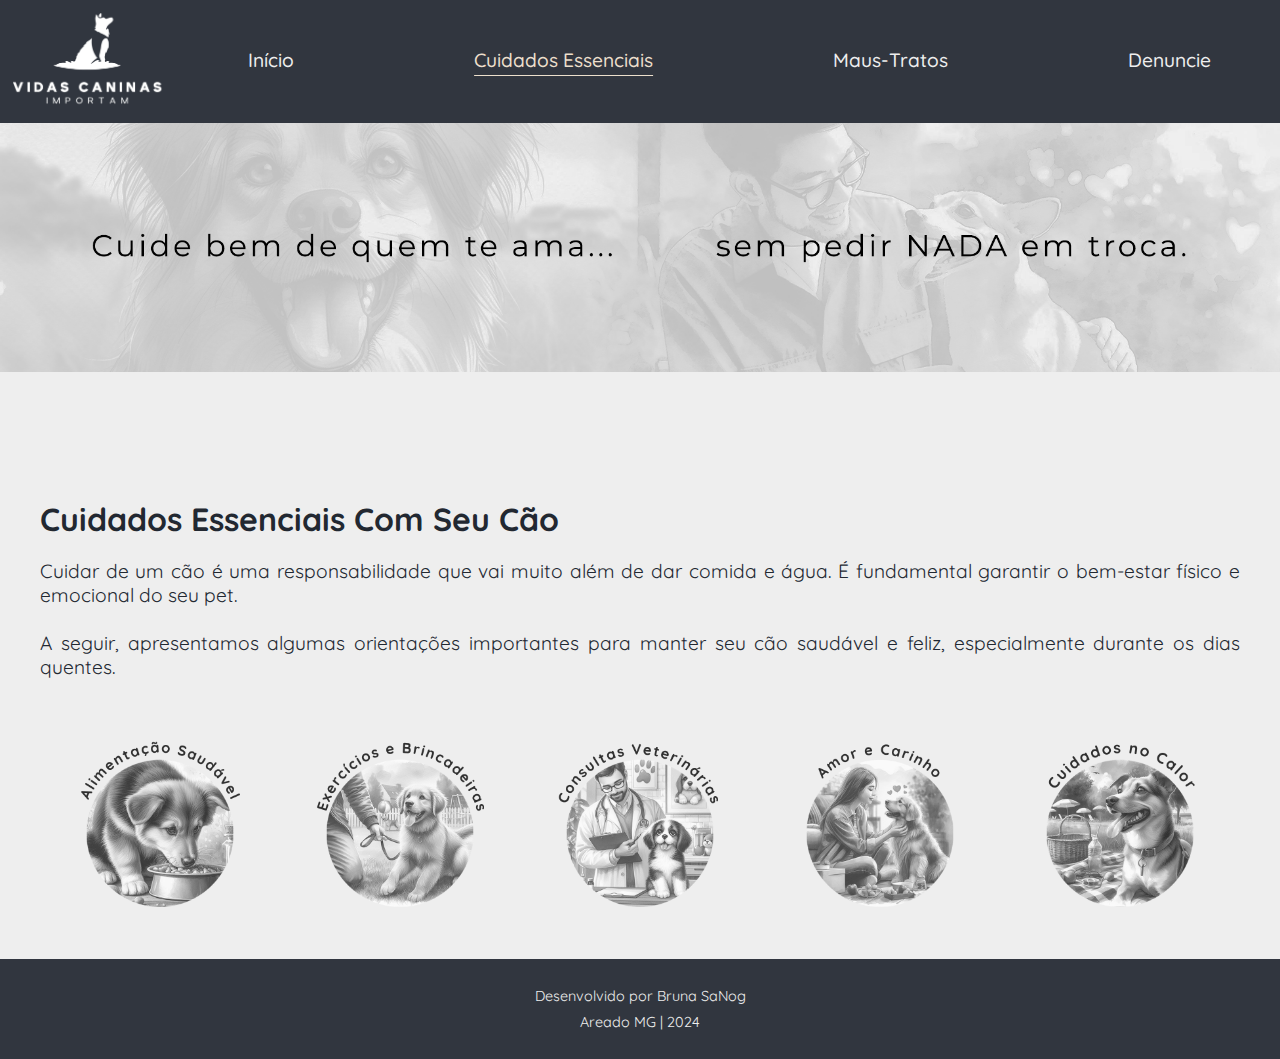
<file: pages/cuidadosEssencials/cuidadosEssenciais.html>
<!DOCTYPE html>
<html lang="pt_BR">

<head>
    <meta charset="UTF-8">
    <meta name="viewport" content="width=device-width, initial-scale=1.0">
    <title>Cuidados Essenciais</title>
    <link rel="stylesheet" href="../../styles/style.css">
</head>

<body>

    <header class="header">
        <img src="../../assets/img_logo.png" alt="Logo Vidas Caninas" class="header_logo">
        <img src="../../assets/img_header_menu.png" alt="Menu" class="header_menu_image">

        <nav class="header_menu">
            <a class="header_menu_link" href="../../index.html">Início</a>
            <a class="header_menu_link active" href="./cuidadosEssenciais.html">Cuidados Essenciais</a>
            <a class="header_menu_link" href="../mausTratos.html">Maus-Tratos</a>
            <a class="header_menu_link" href="../denuncie.html">Denuncie</a>
        </nav>
    </header>

    <main class="main">
        <div class="carousel">
            <img src="../../assets/img_cuidados1.png" alt="banner vidas caninas" class="main_block_banner">
            <img src="../../assets/img_cuidados2.png" alt="banner vidas caninas" class="main_block_banner">
        </div>

        <section class=" main_block">
                <h1 class="main_block_content_title">Cuidados Essenciais Com Seu Cão</h1>
            
                <p class="main_block_content_text">Cuidar de um cão é uma responsabilidade que vai muito além de dar comida e água. É fundamental garantir o bem-estar
                físico e emocional do seu pet.  <br><br>
                
                A seguir, apresentamos algumas orientações importantes para manter seu cão saudável e
                feliz, especialmente durante os dias quentes.</p><br>

                <div class="cuidados_images">
                <a class="cuidados_images_item" href="./alimentacao.html">
                    <img src="../../assets/img_cuidados_page1.png" alt="Imagem de cachorro se alimentando"> 
                </a>
                <a class="cuidados_images_item" href="./exerciciosBrincadeiras.html">
                    <img src="../../assets/img_cuidados_page2.png" alt="Imagem de cachorro se exercitando">
                </a>
                <a class="cuidados_images_item" href="./veterinario.html">
                    <img src="../../assets/img_cuidados_page3.png" alt="Imagem de cachorro indo ao veterinário">
                </a>
                <a class="cuidados_images_item" href="./amorCarinho.html">
                    <img src="../../assets/img_cuidados_page4.png" alt="Imagem de cachorro recebendo carinho">
                </a>
                <a class="cuidados_images_item" href="./protecaoCalor.html">
                    <img src="../../assets/img_cuidados_page5.png" alt="Imagem de cachorro no calor">
                </a>
                </div>
            
        </section>
    </main>

    <footer class="footer">
        <p> Desenvolvido por Bruna SaNog</p>
        <p> Areado MG | 2024</p>
    </footer>

    <script src="../../script.js"></script>

</body>

</html>
</file>
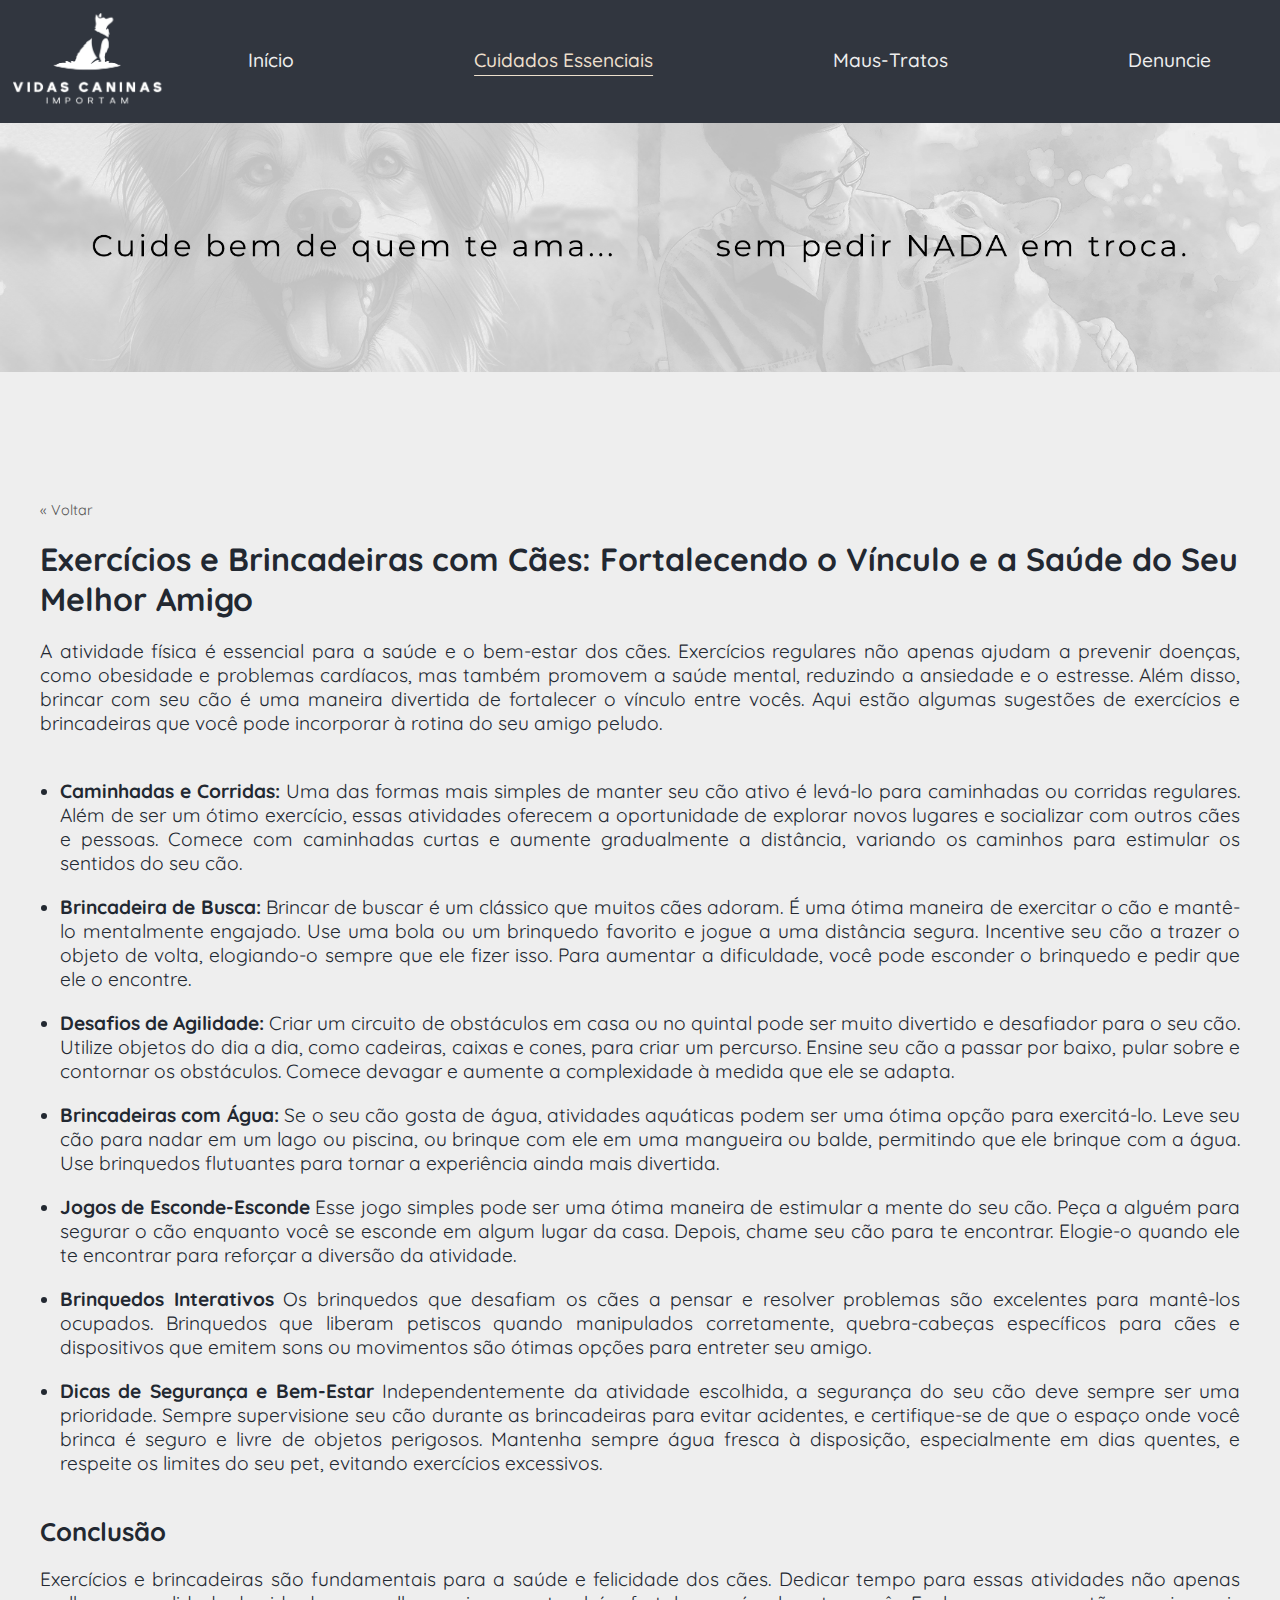
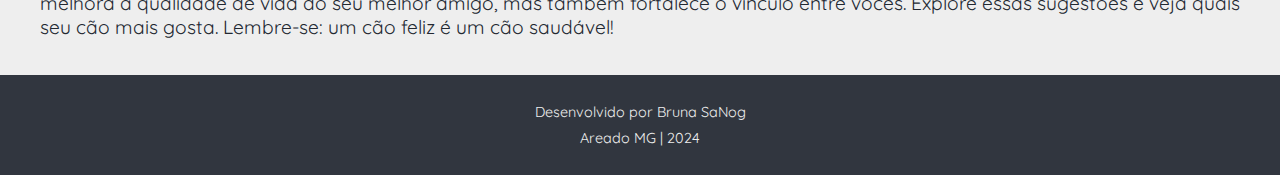
<file: pages/cuidadosEssencials/exerciciosBrincadeiras.html>
<!DOCTYPE html>
<html lang="pt_BR">

<head>
    <meta charset="UTF-8">
    <meta name="viewport" content="width=device-width, initial-scale=1.0">
    <title>Exercícios</title>
    <link rel="stylesheet" href="../../styles/style.css">
</head>

<body>

    <header class="header">
        <img src="../../assets/img_logo.png" alt="Logo Vidas Caninas" class="header_logo">
        <img src="../../assets/img_header_menu.png" alt="Menu" class="header_menu_image">

        <nav class="header_menu">
            <a class="header_menu_link" href="../../index.html">Início</a>
            <a class="header_menu_link active" href="./cuidadosEssenciais.html">Cuidados Essenciais</a>
            <a class="header_menu_link" href="../mausTratos.html">Maus-Tratos</a>
            <a class="header_menu_link" href="../denuncie.html">Denuncie</a>
        </nav>
    </header>

    <main class="main">
        <div class="carousel">
            <img src="../../assets/img_cuidados1.png" alt="banner vidas caninas" class="main_block_banner">
            <img src="../../assets/img_cuidados2.png" alt="banner vidas caninas" class="main_block_banner">
        </div>

        <section class=" main_block">
            <p class="pages_button">
                <a id="pages_button_link" href="./cuidadosEssenciais.html">&laquo; Voltar</a>
            </p>
            
            <h1 class="main_block_content_title">Exercícios e Brincadeiras com Cães: Fortalecendo o Vínculo e a Saúde do Seu Melhor Amigo</h1>

            <p class="main_block_content_text">A atividade física é essencial para a saúde e o bem-estar dos cães. Exercícios regulares não apenas ajudam a prevenir
            doenças, como obesidade e problemas cardíacos, mas também promovem a saúde mental, reduzindo a ansiedade e o estresse.
            Além disso, brincar com seu cão é uma maneira divertida de fortalecer o vínculo entre vocês. Aqui estão algumas
            sugestões de exercícios e brincadeiras que você pode incorporar à rotina do seu amigo peludo.<br><br></p>

            <ul class="main_block_list">
                <li class="main_block_content_text"><strong>Caminhadas e Corridas:</strong> Uma das formas mais simples de manter seu cão ativo é levá-lo para caminhadas ou corridas regulares. Além de ser um
                ótimo exercício, essas atividades oferecem a oportunidade de explorar novos lugares e socializar com outros cães e
                pessoas. Comece com caminhadas curtas e aumente gradualmente a distância, variando os caminhos para estimular os
                sentidos do seu cão.
                </li><br>

                <li class="main_block_content_text"><strong>Brincadeira de Busca:</strong> Brincar de buscar é um clássico que muitos cães adoram. É uma ótima maneira de exercitar o cão e mantê-lo mentalmente
                engajado. Use uma bola ou um brinquedo favorito e jogue a uma distância segura. Incentive seu cão a trazer o objeto de
                volta, elogiando-o sempre que ele fizer isso. Para aumentar a dificuldade, você pode esconder o brinquedo e pedir que
                ele o encontre.
                </li><br>

                <li class="main_block_content_text"><strong>Desafios de Agilidade:</strong> Criar um circuito de obstáculos em casa ou no quintal pode ser muito divertido e desafiador para o seu cão. Utilize
                objetos do dia a dia, como cadeiras, caixas e cones, para criar um percurso. Ensine seu cão a passar por baixo, pular
                sobre e contornar os obstáculos. Comece devagar e aumente a complexidade à medida que ele se adapta.
                </li><br>

                <li class="main_block_content_text"><strong>Brincadeiras com Água:</strong> Se o seu cão gosta de água, atividades aquáticas podem ser uma ótima opção para exercitá-lo. Leve seu cão para nadar em
                um lago ou piscina, ou brinque com ele em uma mangueira ou balde, permitindo que ele brinque com a água. Use brinquedos
                flutuantes para tornar a experiência ainda mais divertida.
                </li><br>

                <li class="main_block_content_text"><strong>Jogos de Esconde-Esconde</strong> Esse jogo simples pode ser uma ótima maneira de estimular a mente do seu cão. Peça a alguém para segurar o cão enquanto
                você se esconde em algum lugar da casa. Depois, chame seu cão para te encontrar. Elogie-o quando ele te encontrar para
                reforçar a diversão da atividade.
                </li><br>

                <li class="main_block_content_text"><strong>Brinquedos Interativos</strong> Os brinquedos que desafiam os cães a pensar e resolver problemas são excelentes para mantê-los ocupados. Brinquedos que
                liberam petiscos quando manipulados corretamente, quebra-cabeças específicos para cães e dispositivos que emitem sons ou
                movimentos são ótimas opções para entreter seu amigo.
                </li><br>

                <li class="main_block_content_text"><strong>Dicas de Segurança e Bem-Estar</strong> Independentemente da atividade escolhida, a segurança do seu cão deve sempre ser uma prioridade. Sempre supervisione seu
                cão durante as brincadeiras para evitar acidentes, e certifique-se de que o espaço onde você brinca é seguro e livre de
                objetos perigosos. Mantenha sempre água fresca à disposição, especialmente em dias quentes, e respeite os limites do seu
                pet, evitando exercícios excessivos.
                </li><br>
            </ul> 
            
            <h3 class="main_block_content_sub">Conclusão</h3>
            <p class="main_block_content_text">
            Exercícios e brincadeiras são fundamentais para a saúde e felicidade dos cães. Dedicar tempo para essas atividades não
            apenas melhora a qualidade de vida do seu melhor amigo, mas também fortalece o vínculo entre vocês. Explore essas
            sugestões e veja quais seu cão mais gosta. Lembre-se: um cão feliz é um cão saudável!
            </p>
        

           




        </section>
    </main>

    <footer class="footer">
        <p> Desenvolvido por Bruna SaNog</p>
        <p> Areado MG | 2024</p>
    </footer>

    <script src="../../script.js"></script>

</body>

</html>
</file>
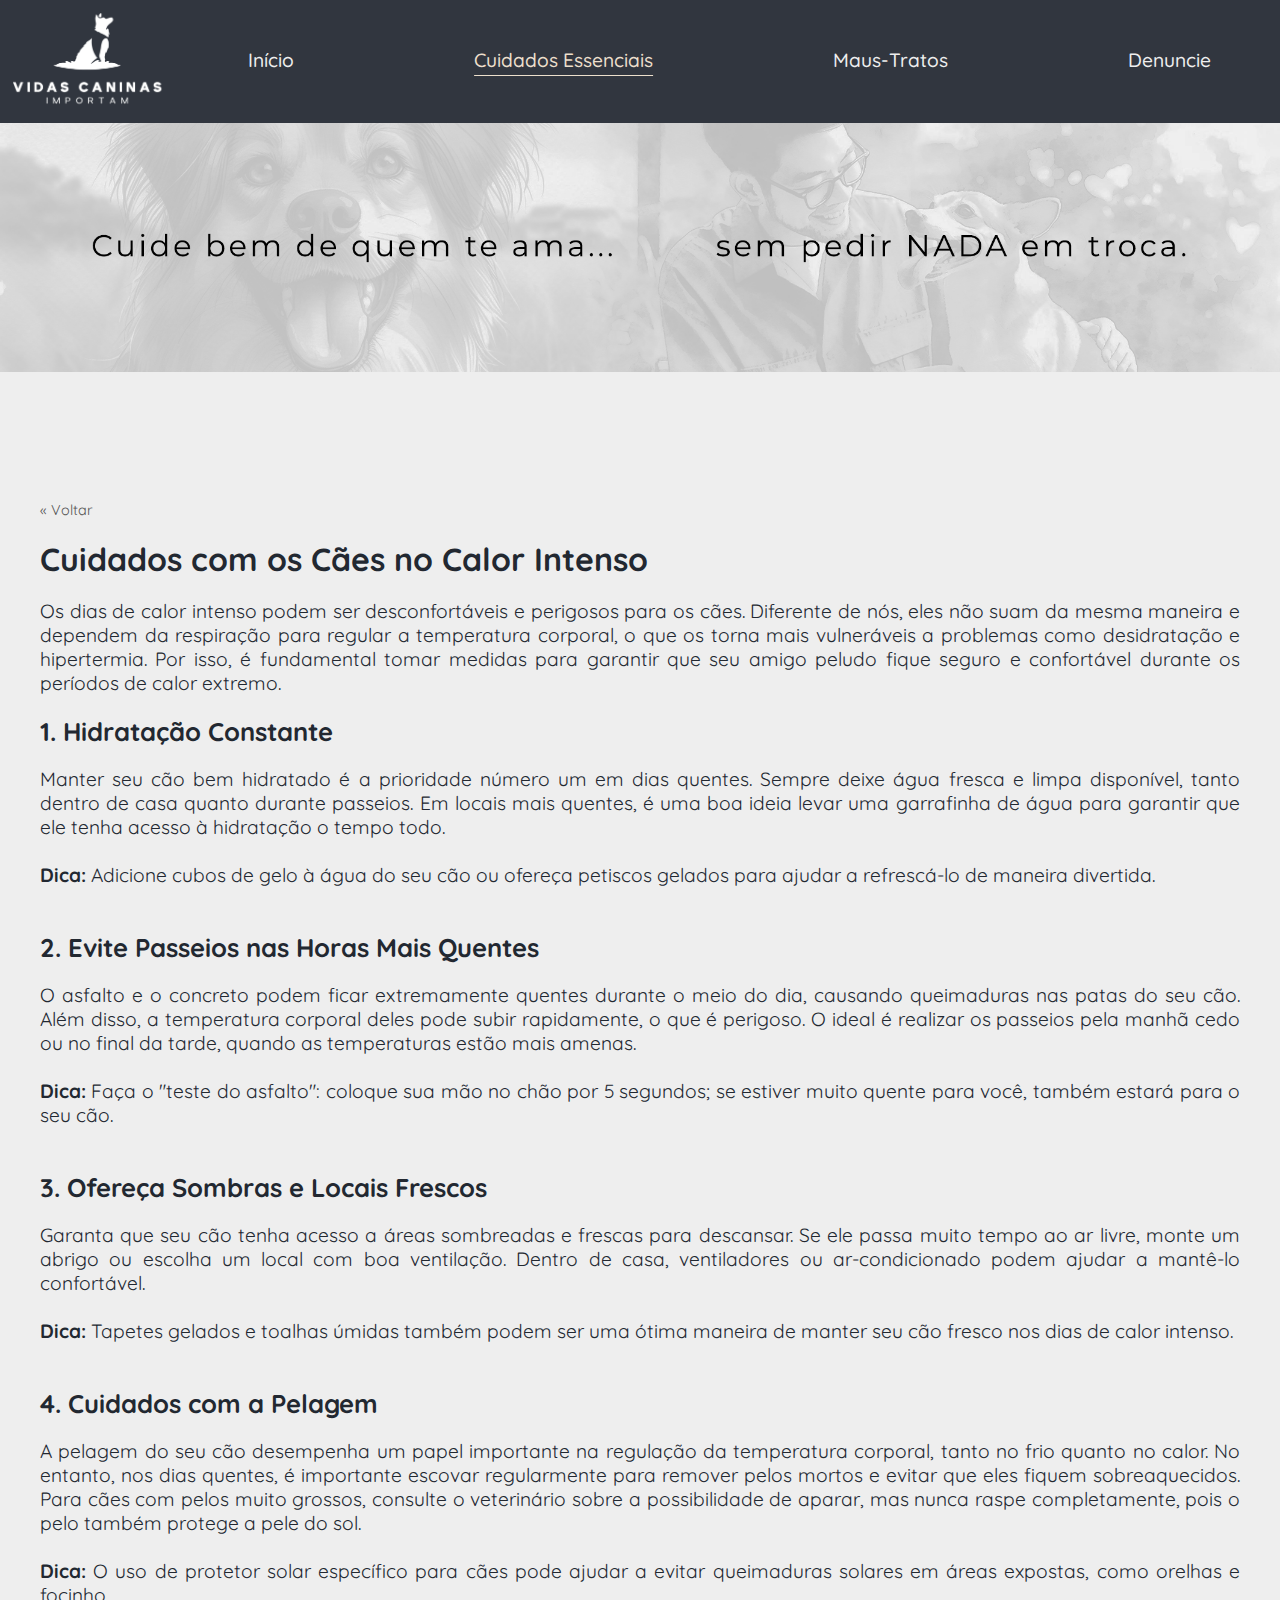
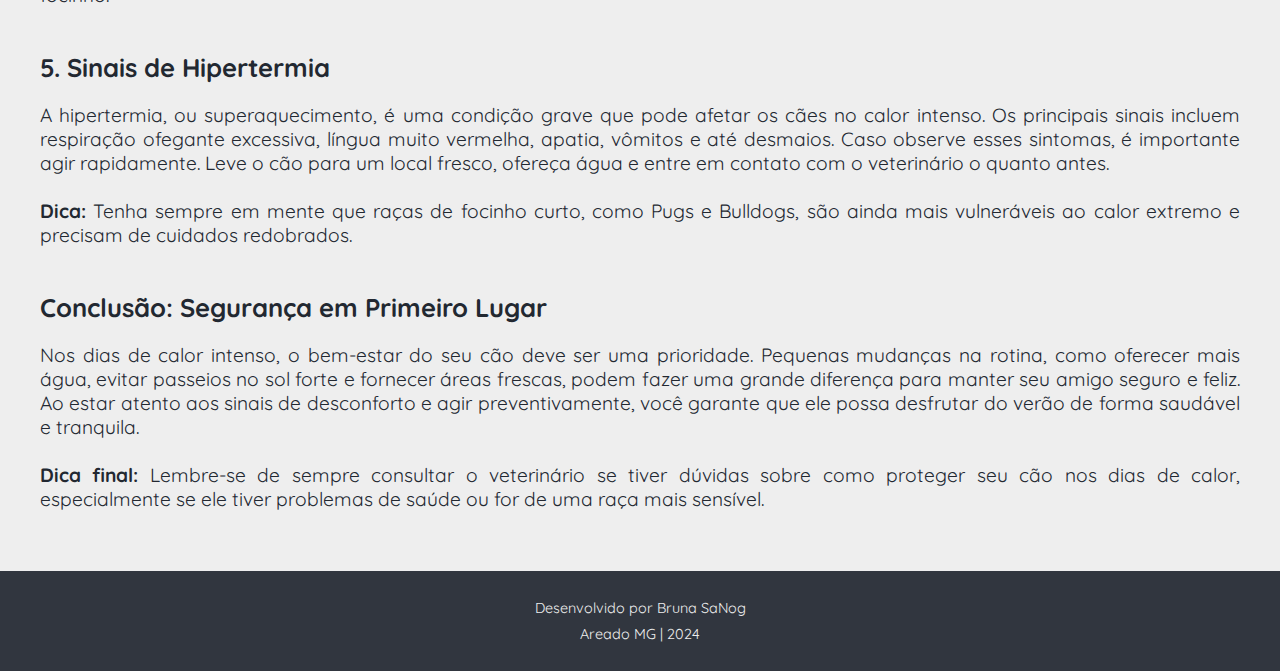
<file: pages/cuidadosEssencials/protecaoCalor.html>
<!DOCTYPE html>
<html lang="pt_BR">

<head>
    <meta charset="UTF-8">
    <meta name="viewport" content="width=device-width, initial-scale=1.0">
    <title>Calor Intenso</title>
    <link rel="stylesheet" href="../../styles/style.css">
</head>

<body>

    <header class="header">
        <img src="../../assets/img_logo.png" alt="Logo Vidas Caninas" class="header_logo">
        <img src="../../assets/img_header_menu.png" alt="Menu" class="header_menu_image">

        <nav class="header_menu">
            <a class="header_menu_link" href="../../index.html">Início</a>
            <a class="header_menu_link active" href="./cuidadosEssenciais.html">Cuidados Essenciais</a>
            <a class="header_menu_link" href="../mausTratos.html">Maus-Tratos</a>
            <a class="header_menu_link" href="../denuncie.html">Denuncie</a>
        </nav>
    </header>

    <main class="main">
        <div class="carousel">
            <img src="../../assets/img_cuidados1.png" alt="banner vidas caninas" class="main_block_banner">
            <img src="../../assets/img_cuidados2.png" alt="banner vidas caninas" class="main_block_banner">
        </div>

        <section class=" main_block">
        <p class="pages_button">
            <a id="pages_button_link" href="./cuidadosEssenciais.html">&laquo; Voltar</a>
        </p>
            <h1 class="main_block_content_title">Cuidados com os Cães no Calor Intenso</h1>
            <p class="main_block_content_text">
                Os dias de calor intenso podem ser desconfortáveis e perigosos para os cães. Diferente de nós, eles não suam da
                mesma maneira e dependem da respiração para regular a temperatura corporal, o que os torna mais vulneráveis a
                problemas como desidratação e hipertermia. Por isso, é fundamental tomar medidas para garantir que seu amigo peludo
                fique seguro e confortável durante os períodos de calor extremo.
            </p>
            
            <h3 class="main_block_content_sub">1. Hidratação Constante</h3>
            <p class="main_block_content_text">
                Manter seu cão bem hidratado é a prioridade número um em dias quentes. Sempre deixe água fresca e limpa disponível,
                tanto dentro de casa quanto durante passeios. Em locais mais quentes, é uma boa ideia levar uma garrafinha de água
                para garantir que ele tenha acesso à hidratação o tempo todo. <br><br>
            
                <strong>Dica:</strong> Adicione cubos de gelo à água do seu cão ou ofereça petiscos gelados para ajudar a
                refrescá-lo de maneira divertida. <br><br>
            </p>
            
            <h3 class="main_block_content_sub">2. Evite Passeios nas Horas Mais Quentes</h3>
            <p class="main_block_content_text">
                O asfalto e o concreto podem ficar extremamente quentes durante o meio do dia, causando queimaduras nas patas do seu
                cão. Além disso, a temperatura corporal deles pode subir rapidamente, o que é perigoso. O ideal é realizar os
                passeios pela manhã cedo ou no final da tarde, quando as temperaturas estão mais amenas. <br><br>
            
                <strong>Dica:</strong> Faça o "teste do asfalto": coloque sua mão no chão por 5 segundos; se estiver muito quente
                para você, também estará para o seu cão. <br><br>
            </p>
            
            <h3 class="main_block_content_sub">3. Ofereça Sombras e Locais Frescos</h3>
            <p class="main_block_content_text">
                Garanta que seu cão tenha acesso a áreas sombreadas e frescas para descansar. Se ele passa muito tempo ao ar livre,
                monte um abrigo ou escolha um local com boa ventilação. Dentro de casa, ventiladores ou ar-condicionado podem ajudar
                a mantê-lo confortável. <br><br>
            
                <strong>Dica:</strong> Tapetes gelados e toalhas úmidas também podem ser uma ótima maneira de manter seu cão fresco
                nos dias de calor intenso. <br><br>
            </p>
            
            <h3 class="main_block_content_sub">4. Cuidados com a Pelagem</h3>
            <p class="main_block_content_text">
                A pelagem do seu cão desempenha um papel importante na regulação da temperatura corporal, tanto no frio quanto no
                calor. No entanto, nos dias quentes, é importante escovar regularmente para remover pelos mortos e evitar que eles
                fiquem sobreaquecidos. Para cães com pelos muito grossos, consulte o veterinário sobre a possibilidade de aparar,
                mas nunca raspe completamente, pois o pelo também protege a pele do sol. <br><br>
            
                <strong>Dica:</strong> O uso de protetor solar específico para cães pode ajudar a evitar queimaduras solares em
                áreas expostas, como orelhas e focinho. <br><br>
            </p>
            
            <h3 class="main_block_content_sub">5. Sinais de Hipertermia</h3>
            <p class="main_block_content_text">
                A hipertermia, ou superaquecimento, é uma condição grave que pode afetar os cães no calor intenso. Os principais
                sinais incluem respiração ofegante excessiva, língua muito vermelha, apatia, vômitos e até desmaios. Caso observe
                esses sintomas, é importante agir rapidamente. Leve o cão para um local fresco, ofereça água e entre em contato com
                o veterinário o quanto antes. <br><br>
            
                <strong>Dica:</strong> Tenha sempre em mente que raças de focinho curto, como Pugs e Bulldogs, são ainda mais
                vulneráveis ao calor extremo e precisam de cuidados redobrados. <br><br>
            </p>
            
            <h3 class="main_block_content_sub">Conclusão: Segurança em Primeiro Lugar</h3>
            <p class="main_block_content_text">
                Nos dias de calor intenso, o bem-estar do seu cão deve ser uma prioridade. Pequenas mudanças na rotina, como
                oferecer mais água, evitar passeios no sol forte e fornecer áreas frescas, podem fazer uma grande diferença para
                manter seu amigo seguro e feliz. Ao estar atento aos sinais de desconforto e agir preventivamente, você garante que
                ele possa desfrutar do verão de forma saudável e tranquila. <br><br>
            
                <strong>Dica final:</strong> Lembre-se de sempre consultar o veterinário se tiver dúvidas sobre como proteger seu
                cão nos dias de calor, especialmente se ele tiver problemas de saúde ou for de uma raça mais sensível. <br><br>
            </p>

        </section>
    </main>

    <footer class="footer">
        <p> Desenvolvido por Bruna SaNog</p>
        <p> Areado MG | 2024</p>
    </footer>

    <script src="../../script.js"></script>

</body>

</html>
</file>
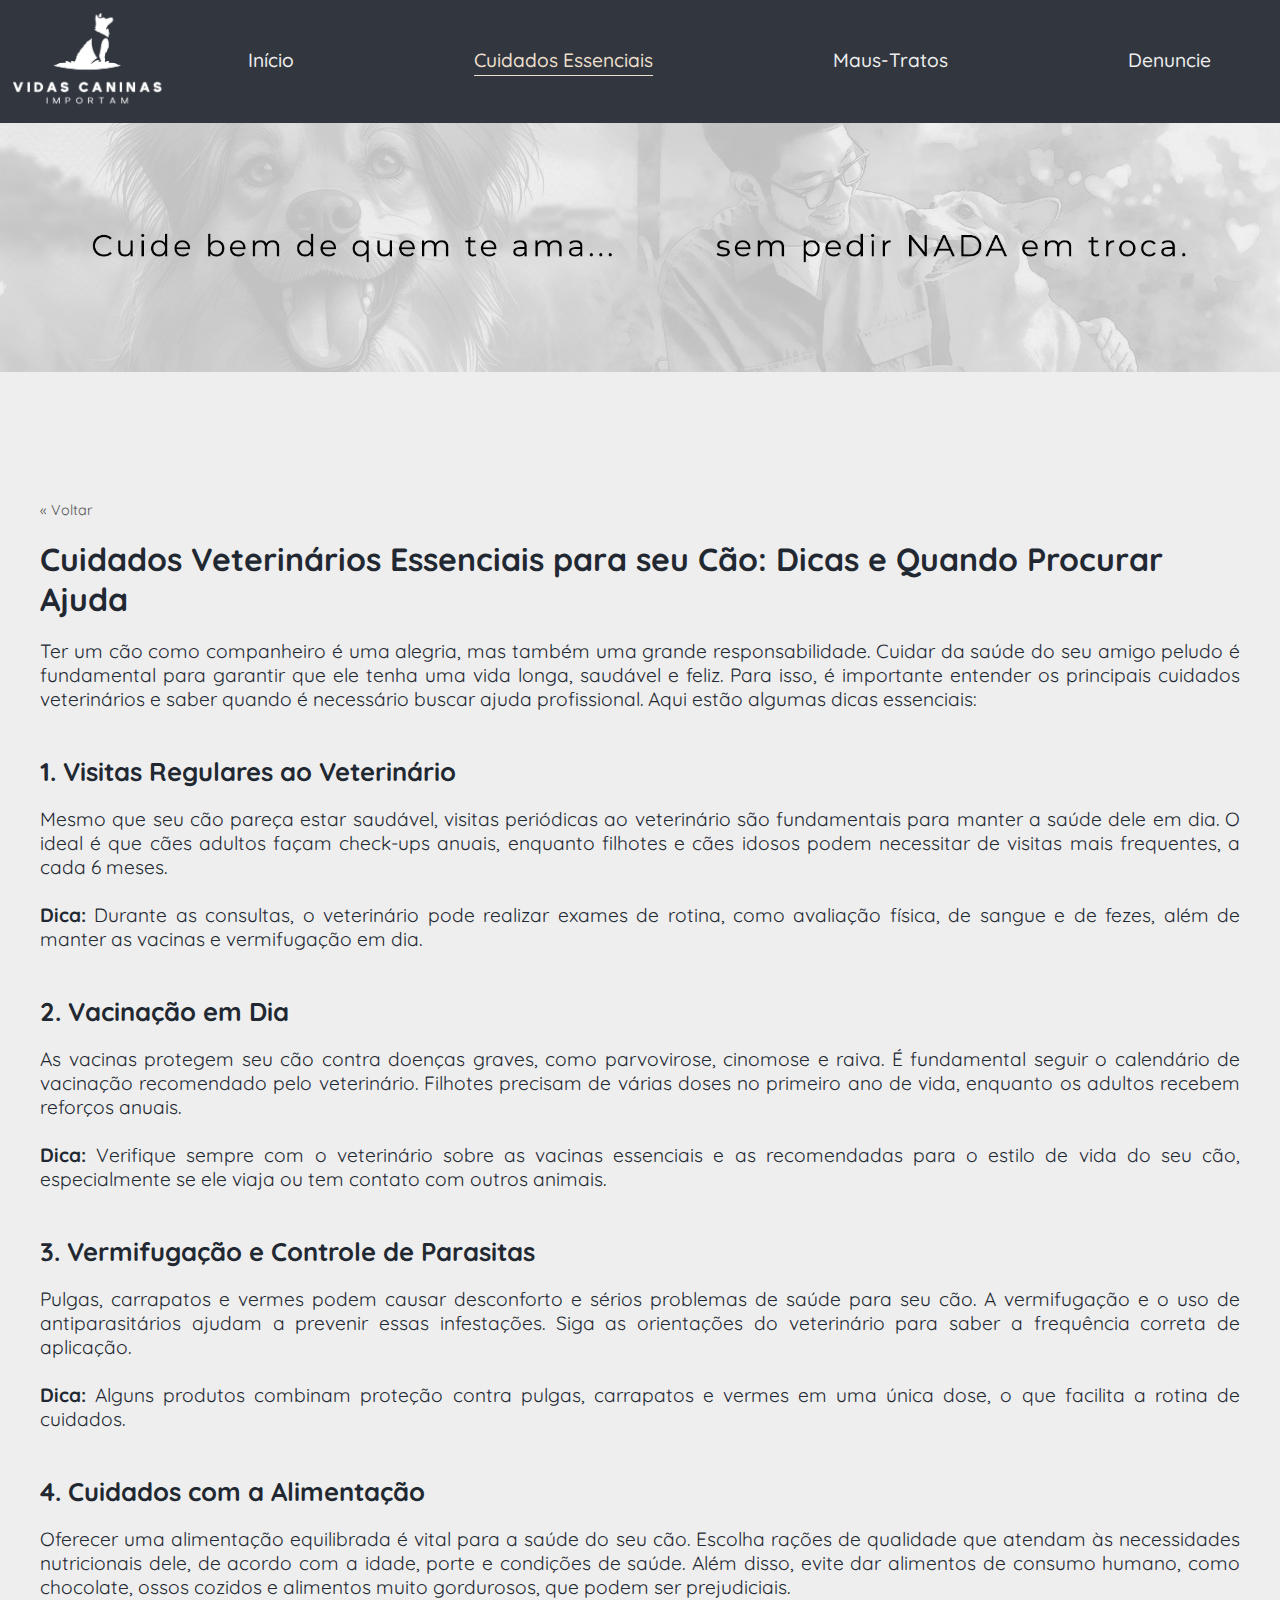
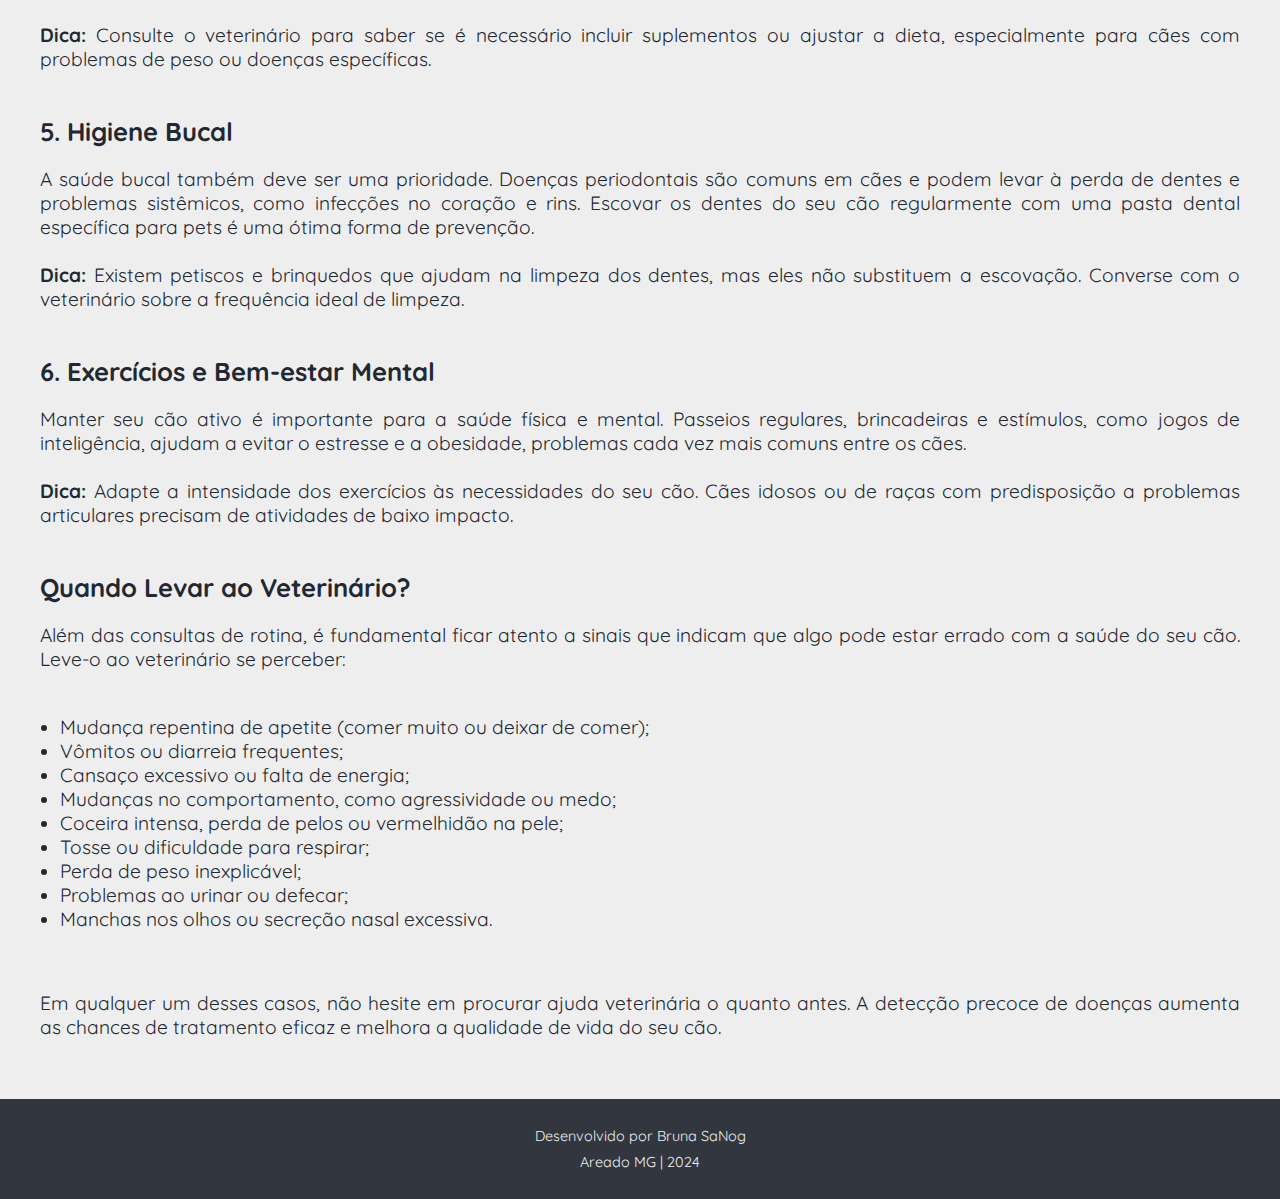
<file: pages/cuidadosEssencials/veterinario.html>
<!DOCTYPE html>
<html lang="pt_BR">

<head>
    <meta charset="UTF-8">
    <meta name="viewport" content="width=device-width, initial-scale=1.0">
    <title>Veterinário</title>
    <link rel="stylesheet" href="../../styles/style.css">
</head>

<body>

    <header class="header">
        <img src="../../assets/img_logo.png" alt="Logo Vidas Caninas" class="header_logo">
        <img src="../../assets/img_header_menu.png" alt="Menu" class="header_menu_image">

        <nav class="header_menu">
            <a class="header_menu_link" href="../../index.html">Início</a>
            <a class="header_menu_link active" href="./cuidadosEssenciais.html">Cuidados Essenciais</a>
            <a class="header_menu_link" href="../mausTratos.html">Maus-Tratos</a>
            <a class="header_menu_link" href="../denuncie.html">Denuncie</a>
        </nav>
    </header>

    <main class="main">
        <div class="carousel">
            <img src="../../assets/img_cuidados1.png" alt="banner vidas caninas" class="main_block_banner">
            <img src="../../assets/img_cuidados2.png" alt="banner vidas caninas" class="main_block_banner">
        </div>

        <section class=" main_block">
        <p class="pages_button">
            <a id="pages_button_link" href="./cuidadosEssenciais.html">&laquo; Voltar</a>
        </p>
            
            <h1 class="main_block_content_title">Cuidados Veterinários Essenciais para seu Cão: Dicas e Quando Procurar Ajuda</h1>
            <p class="main_block_content_text">Ter um cão como companheiro é uma alegria, mas também uma grande responsabilidade. Cuidar da saúde do seu amigo peludo é
            fundamental para garantir que ele tenha uma vida longa, saudável e feliz. Para isso, é importante entender os principais
            cuidados veterinários e saber quando é necessário buscar ajuda profissional. Aqui estão algumas dicas essenciais: <br><br></p>


            <h3 class="main_block_content_sub">1. Visitas Regulares ao Veterinário</h3>
            <p class="main_block_content_text">
                Mesmo que seu cão pareça estar saudável, visitas periódicas ao veterinário são fundamentais para manter a saúde dele
                em dia. O ideal é que cães adultos façam check-ups anuais, enquanto filhotes e cães idosos podem necessitar de
                visitas mais frequentes, a cada 6 meses. <br><br>
            
                <strong>Dica:</strong> Durante as consultas, o veterinário pode realizar exames de rotina, como avaliação física, de
                sangue e de fezes, além de manter as vacinas e vermifugação em dia. <br><br>
            </p>
            
            <h3 class="main_block_content_sub">2. Vacinação em Dia</h3>
            <p class="main_block_content_text">
                As vacinas protegem seu cão contra doenças graves, como parvovirose, cinomose e raiva. É fundamental seguir o
                calendário de vacinação recomendado pelo veterinário. Filhotes precisam de várias doses no primeiro ano de vida,
                enquanto os adultos recebem reforços anuais. <br><br>
            
                <strong>Dica:</strong> Verifique sempre com o veterinário sobre as vacinas essenciais e as recomendadas para o
                estilo de vida do seu cão, especialmente se ele viaja ou tem contato com outros animais. <br><br>
            </p>
            
            <h3 class="main_block_content_sub">3. Vermifugação e Controle de Parasitas</h3>
            <p class="main_block_content_text">
                Pulgas, carrapatos e vermes podem causar desconforto e sérios problemas de saúde para seu cão. A vermifugação e o
                uso de antiparasitários ajudam a prevenir essas infestações. Siga as orientações do veterinário para saber a
                frequência correta de aplicação. <br><br>
            
                <strong>Dica:</strong> Alguns produtos combinam proteção contra pulgas, carrapatos e vermes em uma única dose, o que
                facilita a rotina de cuidados. <br><br>
            </p>
            
            <h3 class="main_block_content_sub">4. Cuidados com a Alimentação</h3>
            <p class="main_block_content_text">
                Oferecer uma alimentação equilibrada é vital para a saúde do seu cão. Escolha rações de qualidade que atendam às
                necessidades nutricionais dele, de acordo com a idade, porte e condições de saúde. Além disso, evite dar alimentos
                de consumo humano, como chocolate, ossos cozidos e alimentos muito gordurosos, que podem ser prejudiciais. <br><br>
            
                <strong>Dica:</strong> Consulte o veterinário para saber se é necessário incluir suplementos ou ajustar a dieta,
                especialmente para cães com problemas de peso ou doenças específicas. <br><br>
            </p>
            
            <h3 class="main_block_content_sub">5. Higiene Bucal</h3>
            <p class="main_block_content_text">
                A saúde bucal também deve ser uma prioridade. Doenças periodontais são comuns em cães e podem levar à perda de
                dentes e problemas sistêmicos, como infecções no coração e rins. Escovar os dentes do seu cão regularmente com uma
                pasta dental específica para pets é uma ótima forma de prevenção. <br><br>
            
                <strong>Dica:</strong> Existem petiscos e brinquedos que ajudam na limpeza dos dentes, mas eles não substituem a
                escovação. Converse com o veterinário sobre a frequência ideal de limpeza. <br><br>
            </p>
            
            <h3 class="main_block_content_sub">6. Exercícios e Bem-estar Mental</h3>
            <p class="main_block_content_text">
                Manter seu cão ativo é importante para a saúde física e mental. Passeios regulares, brincadeiras e estímulos, como
                jogos de inteligência, ajudam a evitar o estresse e a obesidade, problemas cada vez mais comuns entre os cães.
                <br><br>
            
                <strong>Dica:</strong> Adapte a intensidade dos exercícios às necessidades do seu cão. Cães idosos ou de raças com
                predisposição a problemas articulares precisam de atividades de baixo impacto. <br><br>
            </p>
            
            <h3 class="main_block_content_sub">Quando Levar ao Veterinário?</h3>
            <p class="main_block_content_text">
                Além das consultas de rotina, é fundamental ficar atento a sinais que indicam que algo pode estar errado com a saúde
                do seu cão. Leve-o ao veterinário se perceber: <br><br> </p>

            <ul class="main_block_list">
                <li class="main_block_content_text">Mudança repentina de apetite (comer muito ou deixar de comer);</li>
                <li class="main_block_content_text">Vômitos ou diarreia frequentes;</li>
                <li class="main_block_content_text">Cansaço excessivo ou falta de energia;</li>
                <li class="main_block_content_text">Mudanças no comportamento, como agressividade ou medo;</li>
                <li class="main_block_content_text">Coceira intensa, perda de pelos ou vermelhidão na pele;</li>
                <li class="main_block_content_text">Tosse ou dificuldade para respirar;</li>
                <li class="main_block_content_text">Perda de peso inexplicável;</li>
                <li class="main_block_content_text">Problemas ao urinar ou defecar;</li>
                <li class="main_block_content_text">Manchas nos olhos ou secreção nasal excessiva.</li>
            </ul> <br>
            
            <p class="main_block_content_text">Em qualquer um desses casos, não hesite em procurar ajuda veterinária o quanto antes. A detecção precoce de doenças
            aumenta as chances de tratamento eficaz e melhora a qualidade de vida do seu cão. <br><br>
            </p>

        </section>
    </main>

    <footer class="footer">
        <p> Desenvolvido por Bruna SaNog</p>
        <p> Areado MG | 2024</p>
    </footer>

    <script src="../../script.js"></script>

</body>

</html>
</file>
<file: styles/style.css>
@import url('https://fonts.googleapis.com/css2?family=Quicksand:wght@300..700&display=swap');

:root {

    --primary-color: #31363F;
    --secondary-color: #EEEEEE;
    --accent-color: #ECDFCC; 

    --text-color: #222831;

    --primary-font: 'Quicksand', sans-serif;

}

* {
    margin: 0;
    padding: 0;
}

body {
    box-sizing: border-box;
    background-color: var(--secondary-color);
    color: var(--text-color);
    font-family:  var(--primary-font);
    margin: 0;
    padding: 0;
    width: 100vw;
    height: auto;
    overflow-x: hidden;
    overflow-y: auto;

}

::-webkit-scrollbar {
    display: none;
}

html {
    scrollbar-width: none;
}

/* Header */
.header {
    display: flex;
    justify-content: space-between;
    align-items:center;
    width: 100%;
    padding: 0% 0% 0% 0%; 
    background-color: var(--primary-color);
}

.header_menu_image {
    display: none;
}

.header_logo {
    display: flex;
    justify-content: center;
    width: 12%;
    padding: 1% 1% 1% 1%;
}

.header_menu {
    display:flex;
    justify-content: center;
    align-items:self-end;
    width: 100%;
    gap: 180px;
}

.header_menu_link {
    text-decoration: none;
    font-size: 1.2rem;
    font-weight: 500;
    color: var(--text-color);
    gap: 10px;
    margin-bottom: 0.2rem;
    color: var(--secondary-color);
}

.header_menu_link:hover {
    color: var(--accent-color)
}

.header_menu_link.active {
    color: var(--accent-color);
    text-decoration: underline;
    text-decoration-thickness: 1px;
    text-decoration-style: solid;
    text-underline-offset: 8px;
}

#pages_button_link {
    text-decoration: none;  
    font-size: 0.9rem;
    color: #555;
}

/* Carousel */
.carousel {
    position: relative;
    width: 100%;
    height: 36vh;
    overflow: hidden;
    margin-bottom: 2rem;
}

.carousel img {
    position: absolute;
    width: 100%;
    height: auto;
    object-fit: cover;
    opacity: 0;
    transition: opacity 0.5s ease;
}

.carousel img.active {
    opacity: 1;
}

/* Main */
.main_block {
    display: flex;
    flex-direction: column;
    align-items: flex-start;
    gap: 20px;
    margin: 0 auto;
    padding: 20px;
    max-width: 1200px;
    width: 100%;
    margin-bottom: 1rem;
}

#pages_block {
    max-width: 1000px;
}

.main_block_list {
   padding-left: 20px;
}

.main_block_content {
    display: flex;
    justify-content: center;
    flex-direction: row;
    gap:50px;
    width: 100%;

}

.main_block_content_title {
    font-size: 2rem;
}

.main_block_content_sub {
    font-size: 1.6rem;
}

.main_block_text_title {
    font-size: 1.5rem;
}

.main_block_content_text {
    flex: 1;
    text-align: justify;
    font-size: 1.2rem;
}

/* Page Cuidados */
.cuidados_images {
    display: flex;
    justify-content: space-evenly;
    align-items: center;
    flex-direction: row;
    margin-bottom: 1rem;
}

.cuidados_images img {
    width: 70%;
    filter: grayscale(100%);
    opacity: 80%;
    transition: filter 0.5 ease;
}

.cuidados_images_item {
    display: flex;
    justify-content: center;
    text-decoration: none;
    color: var(--text-color);
}

.cuidados_images_item:hover img{
    filter: grayscale(0%);
}

.cuidados_images_block {
    display: flex;
    align-items: center;
    flex-direction: column;
    justify-content: center;
    gap: 1rem;
}

.cuidados_images_text {
    display: inline-block;
    font-size: 1rem;
}

/* Video */
.video_container {
    max-width: 100%;
    overflow: hidden;
}

.video_container iframe {
    width: 100%;
    height: 100%;
    min-height: 315px;
    min-width: 560px;
}

/* Footer */
.footer {
    position: absolute;
    display: flex;
    justify-content: center;
    align-items: center;
    flex-direction: column;
    font-size: 0.9rem;
    background-color: var(--primary-color);
    color: var(--secondary-color);
    width: 100%;
    height: 100px;
    gap: 0.5rem;
}


/* Smartphone */
@media only screen and (max-width: 767px) {

* {
        box-sizing: border-box;
        
    }

/* Header */
.header {
    justify-content: space-between;
    flex-direction: row;
    align-items: center;
    padding: 1rem;
    position: relative;
}

.header_menu {
    display: none;
    flex-direction: column;
    position: fixed;
    top: 0;
    left: 0;
    width: 100%;
    height: 100vh;
    background-color: var(--primary-color);
    justify-content: center;
    align-items: center;
    gap: 1.5rem;
    z-index: 1000;
}

.header_menu.active {
    display: flex;
    flex-direction: column;
    align-items: flex-start ;
    gap: 5rem;
    padding: 2rem;
        
}

.header_menu_link {
    font-size: 1.8rem;
}

.header_menu_link.active {
    color: var(--accent-color);
        text-decoration: none !important;

}

.header_menu_image {
    display: flex;
    width: 9%;
}

.header_logo {
    padding: 0px;
    justify-content: center;
    width: 35%;
}

.header_menu_link.active {
    display: flex;
    justify-content: flex-start;
    color: var(--accent-color);
    text-decoration: underline;
    text-decoration-thickness: 1px;
    text-decoration-style: solid;
    text-underline-offset: 3px;
}

#pages_button_link {
    font-size: 1rem;
}

/* Main */
.main_block {
    flex-direction: column;
    width: 95%;

    margin-bottom: 0;

}

#main_text {
    gap: 0px;
}

.main_block_content {
    flex-direction: column;
    gap: 1.6rem;

}

.main_block_content_title {
    font-size: 1.5rem;
}

.main_block_content_sub {
    font-size: 1.4rem ;
}

.main_block_content_text {
    font-size: 1.2rem;
    text-align:start;
    overflow-wrap: break-word;
    word-wrap: break-word;
    hyphens: auto;
}

/* Carousel */
.carousel  {
height: 10vh;
}

.cuidados_images {
    display: flex;
    justify-content: space-evenly;
    flex-direction: column;
    gap: 3rem;
}

.cuidados_images img {
    width: 70%;
    filter: grayscale(0%);
    opacity: 80%;
    transition: filter 0.5 ease;
}

/* Video */
.video_container {
    border-radius: 0px;
    box-shadow: none;
}

.video_container iframe {
    min-height: auto;
    min-width: auto;
}

}


/* Tablet */
@media only screen and (min-width: 768px) and (max-width: 1250px) {

* {
     box-sizing: border-box;
}

/* Header */
.header {
    justify-content: space-between;
    flex-direction: row;
    align-items: center;
    padding: 1.5rem;
    position: relative;
}

.header_menu {
    display: none;
    flex-direction: column;
    position: fixed;
    top: 0;
    left: 0;
    width: 100%;
    height: 100vh;
    background-color: var(--primary-color);
    justify-content: center;
    align-items: center;
    gap: 2rem;
    z-index: 1000;
}

.header_menu.active {
    display: flex;
    flex-direction: column;
    align-items: flex-start;
    gap: 10rem;
    padding: 6rem;
}

.header_menu_link {
    font-size: 3rem;
}

.header_menu_image {
    display: flex;
    width: 8%;
}

.header_logo {
    padding: 0;
    justify-content: center;
    width: 30%;
}

.header_menu_link.active {
    display: flex;
    justify-content: flex-start;
    color: var(--accent-color);
    text-decoration: underline;
    text-decoration-thickness: 1px;
    text-underline-offset: 3px;
}

#pages_button_link {
    font-size: 1.1rem;
}

/* Main */
.main_block {
    flex-direction: column;
    width: 90%;
    margin-bottom: 0;
}

#main_text {
    gap: 0;
}

.main_block_content {
    flex-direction: column;
     gap: 1.8rem;
}

.main_block_content_title {
    font-size: 2.5rem;
}

.main_block_content_sub {
    font-size: 2.2rem;
}

.main_block_content_text {
    font-size: 1.7rem;
     text-align: start;
}

/* Carousel */
.carousel {
    height: 15vh;
}

/* Pages Cuidados */
.cuidados_images {
    display: flex;
    width: 100%;
    justify-content: center;
    align-items: center;
    flex-direction: column;
    gap: 2rem;
}

.cuidados_images img {
    width: 60%;
    filter: grayscale(0%);
    opacity: 85%;
    transition: filter 0.3s ease;
}

/* Video*/
.video_container {
    border-radius: 10px;
    box-shadow: 0px 4px 10px rgba(0, 0, 0, 0.1);
}

.video_container iframe {
    min-height: 300px;
    min-width: 100%;
}

}
</file>
